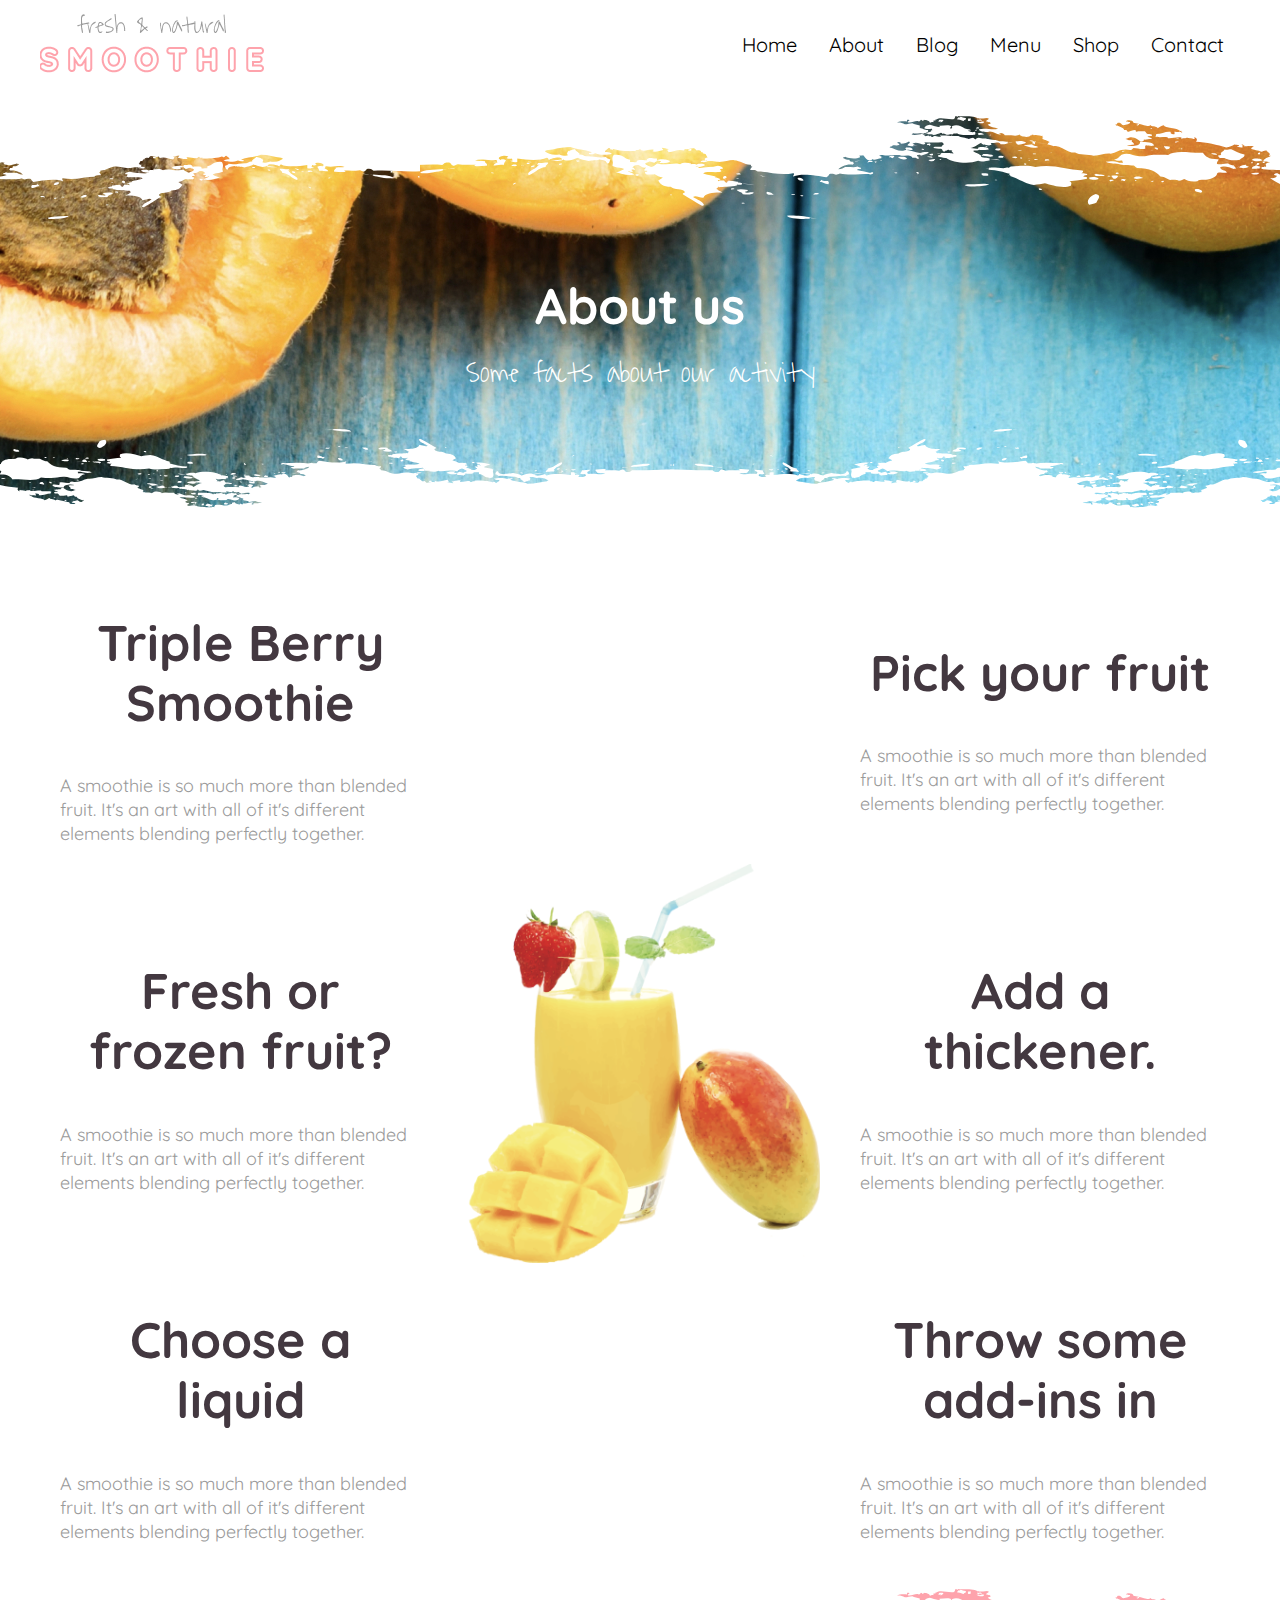
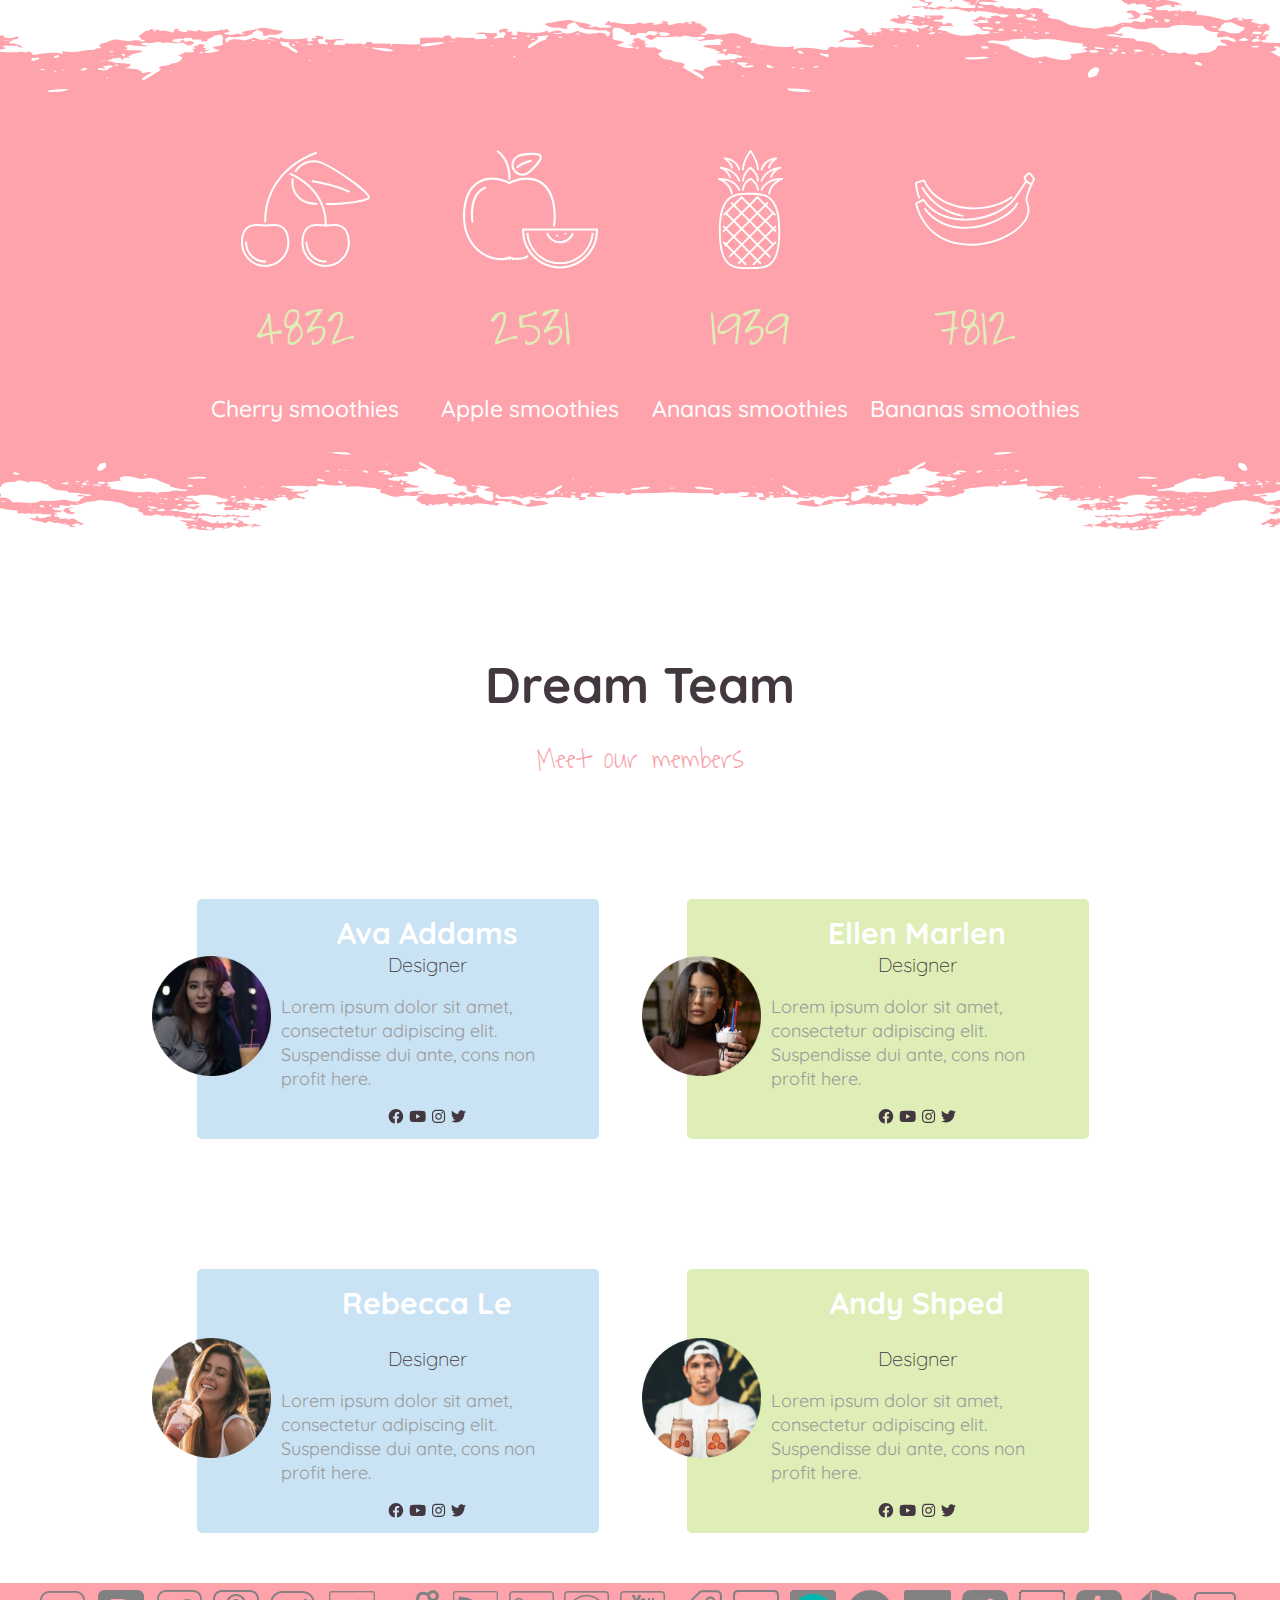
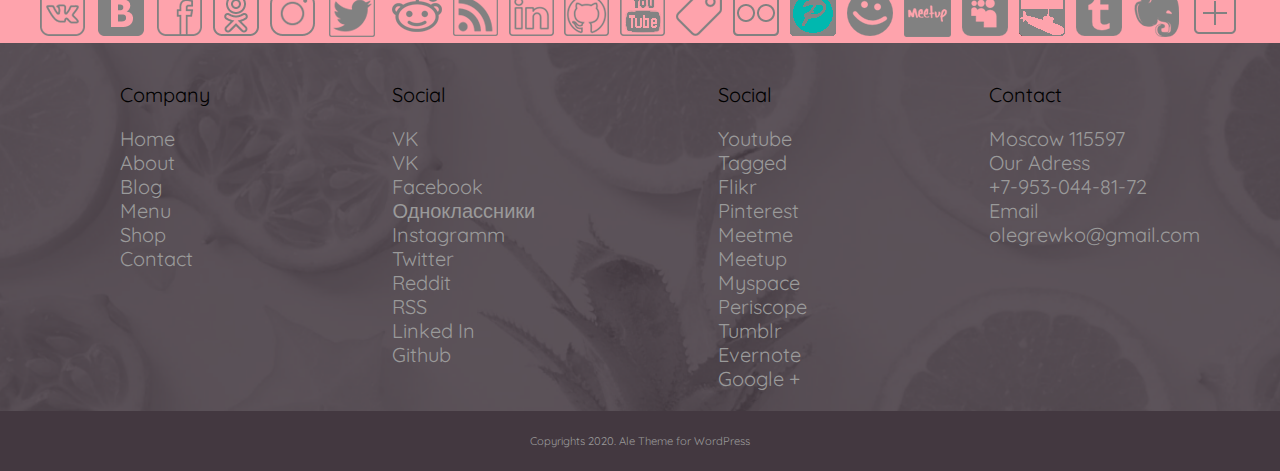
<file: docs/about.html>
<!DOCTYPE html>
<html lang="en">
<head>

<script defer src="js/script.js"></script>
<link rel="preconnect" href="https://fonts.googleapis.com">
<link rel="preconnect" href="https://fonts.gstatic.com" crossorigin>
<link href="https://fonts.googleapis.com/css2?family=Montserrat:ital,wght@0,100;0,200;0,300;0,400;1,500&family=Oswald:wght@200;300;400;500;600&family=Quicksand:wght@300;400;500;600&family=Red+Hat+Display:ital,wght@0,300;0,400;0,500;0,600;0,700;0,800;0,900;1,300&family=Waiting+for+the+Sunrise&display=swap" rel="stylesheet">
    <link rel="stylesheet" href="css/normalize.css">
    <link rel="stylesheet" href="css/settings.css">
    <link rel="stylesheet" href="css/style.css">
    <meta charset="UTF-8">
    <meta http-equiv="X-UA-Compatible" content="IE=edge">
    <meta name="viewport" content="width=device-width, initial-scale=1.0">
    <title>smoothi</title>
</head>
<body>
    <header class="container header" >
        <a href="" class="logo">
            <img src="img/logo1.png" alt="logo1" srcset="img/logo2.png 2x">

        </a>
        <div class=" header__container">
            <nav class="nav" data-nav>
                <ul class="nav__list">
                    <li><a href="./index.html" class="nav__link">Home</a></li>
                    <li><a  href="./about.html" class="nav__link">About</a></li>
                    <li><a href="./blog.html" class="nav__link">Blog</a></li>
         
               
                    <li><a href="./menu.html" class="nav__link">Menu</a></li>
                    <li><a href="./shop.html" class="nav__link">Shop</a></li>
                    <li><a href="./contact.html" class="nav__link">Contact</a></li>
                </ul>
            </nav>
            <button class="burger" data-burger aria-label="Открыть меню" aria-expanded="false">
                <span class="burger__line"></span>
            </button>

        </div>
    </header>
    <section class=" page-heading about-page svg-style">
        <h1 class="title">About us</h1>
        <span class="subtitle">Some facts about our activity</span>

    </section>
    <section class="container box-grid">
        <!-- <div class="box-data"> -->
        <article>
        <h2 class="box-title">Triple Berry Smoothie</h2>
        <p class="box-subtitle">A smoothie is so much more than blended fruit. It's an art with all of it's different elements blending perfectly together.</p>
        </article>
        <article></article>
        <article>
        <h2 class="box-title">Pick your fruit</h2>
        <p class="box-subtitle">A smoothie is so much more than blended fruit. It's an art with all of it's different elements blending perfectly together.</p>
        </article>
      
        <article>
        <h2 class="box-title">Fresh or frozen fruit?</h2>
        <p class="box-subtitle">A smoothie is so much more than blended fruit. It's an art with all of it's different elements blending perfectly together.</p>
        </article>
        <!-- </div> -->
        <article>
            <img src="img/hero.png" alt="hero">
        </article>
        <!-- <div class="box-data"> -->
            <article>
            <h2 class="box-title">Add a thickener.</h2>
            <p class="box-subtitle">A smoothie is so much more than blended fruit. It's an art with all of it's different elements blending perfectly together.</p>
            </article>
            
            <article>
            <h2 class="box-title">Choose a liquid</h2>
            <p class="box-subtitle">A smoothie is so much more than blended fruit. It's an art with all of it's different elements blending perfectly together.</p>
            </article>
            <article></article>
            <article>
            <h2 class="box-title">Throw some add-ins in</h2>
            <p class="box-subtitle">A smoothie is so much more than blended fruit. It's an art with all of it's different elements blending perfectly together.</p>
            </article>
            </div>


    </section>
    <section class=" info svg-style">
        <div class="wrapper">
            <div class="info-list-grid">
                <div class="info-item">
                    <div class="icon">
                        <img src="img/cherry 2.svg" alt="">
                    </div>
                    <span class="count">4832</span>
                    <h3>Cherry smoothies</h3>
                </div>
                <div class="info-item">
                    <div class="icon">
                        <img src="img/apple 2.svg" alt="">
                    </div>
                    <span class="count">2531</span>
                    <h3>Apple smoothies</h3>
                </div>
                <div class="info-item">
                    <div class="icon">
                        <img src="img/pineapple 2.svg" alt="">
                    </div>
                    <span class="count">1939</span>
                    <h3>Ananas smoothies</h3>
                </div>
                <div class="info-item">
                    <div class="icon">
                        <img src="img/banana (1) 2.svg" alt="">
                    </div>
                    <span class="count">7812</span>
                    <h3>Bananas smoothies</h3>
                </div>
            </div>
        </div>

    </section>
    <section class="container team">
        <h1 class="box-title">Dream Team</h1>
        <span class="subtitle02">Meet our members</span>
        <div class="wrapper">
            <div class="team-list">
                <div class="team-member">
                    <div class="image">
                        <img src="img/Group 17.png" alt="Group 17.png">
                    </div>
                    <div class="data">
                        <span class="name">Ava Addams</span>
                        <span class="post">Designer</span>
                        <p>Lorem ipsum dolor sit amet, consectetur adipiscing elit. Suspendisse dui ante, cons non profit here.</p>
                        <span class="social">
                            <img src="img/social.svg" alt="social">
                        </span>
                    </div>
                </div>
                <div class="team-member">
                    <div class="image">
                        <img src="img/Group 27.png" alt="Group 17.png">
                    </div>
                    <div class="data">
                        <span class="name">Ellen Marlen</span>
                        <span class="post">Designer</span>
                        <p>Lorem ipsum dolor sit amet, consectetur adipiscing elit. Suspendisse dui ante, cons non profit here.</p>
                        <span class="social">
                            <img src="img/social.svg" alt="social">
                        </span>
                    </div>
                </div>
            </div>
            <div class="team-list">
                <div class="team-member">
                    <div class="image">
                        <img src="img/Group 37.png" alt="Group 17.png">
                    </div>
                    <div class="data">
                        <span class="name">Rebecca Le</span><br>
                        <span class="post">Designer</span>
                        <p>Lorem ipsum dolor sit amet, consectetur adipiscing elit. Suspendisse dui ante, cons non profit here.</p>
                        <span class="social">
                            <img src="img/social.svg" alt="social">
                        </span>
                    </div>
                </div>
                <div class="team-member">
                    <div class="image">
                        <img src="img/Group 47.png" alt="Group 17.png">
                    </div>
                    <div class="data">
                        <span class="name">Andy Shped</span><br>
                        <span class="post">Designer</span>
                        <p>Lorem ipsum dolor sit amet, consectetur adipiscing elit. Suspendisse dui ante, cons non profit here.</p>
                        <span class="social">
                            <img src="img/social.svg" alt="social">
                        </span>
                    </div>
                </div>
            </div>
        </div> 

    </section>
    <section class=" footer">
     
        <div class=" pink">
            <div class="container df-social">
                <div class="" title="В контакте">
                    <div class="roll">
                        <img class="regular" src="icons/vk45gray.png"/><a
                            href="http://vk.com/share.php?url=[URL]&title=[TITLE]&description=[DESC]&image=[IMAGE]&noparse=true"><img
                            class="rollover" src="icons/vk45.png"/></a>
                    </div>
                </div>

                <div class="" title="В контакте">
                    <div class="roll">
                        <img class="regular" src="icons/vk50gray.png"/><a
                            href="http://vk.com/share.php?url=[URL]&title=[TITLE]&description=[DESC]&image=[IMAGE]&noparse=true"><img
                            class="rollover" src="icons/vk50.png"/></a>
                    </div>
                </div>


                <div class="" title="Фэйсбук">
                    <div class="roll">
                        <img class="regular" src="icons/fb45gray.png"/><a
                            href="https://www.facebook.com/sharer/sharer.php?u=[URL]"><img class="rollover"
                                                                                        src="icons/fb45.png"/></a>
                    </div>
                </div>


                <div class="" title="Одноклассники">
                    <div class="roll">
                        <img class="regular" src="icons/o46gray.png"/><a href="http://ok.ru"><img class="rollover"
                                                                                            src="icons/o46.png"/></a>
                    </div>
                </div>


                <div class="" title="Инстаграмм">
                    <div class="roll">
                        <img class="regular" src="icons/i45gray.png"/><a href="https://www.instagram.com/"><img
                            class="rollover" src="icons/i45.png"/></a>
                    </div>
                </div>


                <div class="" title="Твиттер">
                    <div class="roll">
                        <img class="regular" src="icons/twittergray.png"/><a
                            href="https://twitter.com/share?url=[URL]&text=[TITLE]"><img class="rollover"
                                                                                        src="icons/twitter.png"/></a>
                    </div>
                </div>


                <div class="" title="Реддит">
                    <div class="roll">
                        <img class="regular" src="icons/re50gray.png"/><a href="https://www.reddit.com"><img
                            class="rollover" src="icons/re50.png"/></a>
                    </div>
                </div>

                <div class="" title="РСС">
                    <div class="roll">
                        <img class="regular" src="icons/rss45gray.png"/><a
                            href="https://www.youtube.com/channel/UCU-sIbAKpKDuuheQClfKspA"><img
                            class="rollover" src="icons/rss45.png"/></a>
                    </div>
                </div>

                <div class="" title="linkedin">
                    <div class="roll">
                        <img class="regular" src="icons/in45gray.png"/><a href="https://www.linkedin.com/"><img
                            class="rollover" src="icons/in45.png"/></a>
                    </div>
                </div>
                <div class="" title="Гитхаб">
                    <div class="roll">
                        <img class="regular" src="icons/ghbl45gray.png"/><a
                            href="https://github.com/olegrewko/olegrewko.github.io"><img class="rollover"
                                                                                        src="icons/ghbl45.png"/></a>
                    </div>
                </div>

                <div class="" title="Ютуб">
                    <div class="roll">
                        <img class="regular" src="icons/youtube45gray01.png"/><a
                            href="https://www.youtube.com/channel/UCU-sIbAKpKDuuheQClfKspA"><img
                            class="rollover" src="icons/youtubemaroon.png"/></a>
                    </div>
                </div>

                <div class="" title="tagged">
                    <div class="roll">
                        <img class="regular" src="icons/taggedgray.png"/><a href="https://secure.tagged.com/"><img
                            class="rollover" src="icons/tagged.png"/></a>
                    </div>
                </div>

                <div class="" title="flikr">
                    <div class="roll">
                        <img class="regular" src="icons/flikrgray.png"/><a href="https://www.flickr.com"><img
                            class="rollover" src="icons/flikr.png"/></a>
                    </div>
                </div>

                <div class="" title="pinterest">
                    <div class="roll">
                        <img class="regular" src="icons/pinterest002green.png"/><a href="https://ru.pinterest.com/"><img
                            class="rollover" src="icons/pinterest002.png"/></a>
                    </div>
                </div>

                <div class="" title="meetme">
                    <div class="roll">
                        <img class="regular" src="icons/meetmegray.png"/><a
                            href="http://seoslim.ru/gg/socialnaya-set-meetme.html"><img class="rollover"
                                                                                        src="icons/meetme.png"/></a>
                    </div>
                </div>

                <div class="" title="meetup">
                    <div class="roll">
                        <img class="regular" src="icons/meetupgray.png"/><a
                            href="http://seoslim.ru/gg/socialnaya-set-meetup-com.html"><img class="rollover"
                                                                                            src="icons/meetup.png"/></a>
                    </div>
                </div>


                <div class="" title="myspace">
                    <div class="roll">
                        <img class="regular" src="icons/myspacegray.png"/><a href="https://www.myspace.com"><img
                            class="rollover" src="icons/myspace.png"/></a>
                    </div>
                </div>

                <div class="" title="periscope">
                    <div class="roll">
                        <img class="regular" src="icons/periscope001.png"/><a
                            href="https://www.periscope.tv/"><img class="rollover"
                                                    src="icons/periscopegreen.png"/></a>
                    </div>
                </div>


                <div class="" title="tumblr">
                    <div class="roll">
                        <img class="regular" src="icons/tumblrgray.png"/><a href="https://www.tumblr.com"><img
                            class="rollover" src="icons/tumblr.png"/></a>
                    </div>
                </div>

                <div class="" title="evernote">
                    <div class="roll">
                        <img class="regular" src="icons/evernotegray.png"/><a
                            href="https://www.plus.google.com"><img class="rollover"
                                                                    src="icons/evernote.png"/></a>
                    </div>
                </div>


                <div class="" title="Гугл плюс">
                    <div class="roll">
                    <img class="regular" src="icons/guglplus45gray.png"/><a
                            href="https://www.plus.google.com"><img class="rollover"
                        src="icons/guglplus45.png"/></a>

                    </div>                                 
                </div>
    




    
            </div>
        </div>
 
        <div class="container  df">
            <div class="">
                <ul class="list-unstyled" data-magellan>
                    <li><p class="grey">Company</p></li>
                     <li><a class="footer-widget bl"  href="#home">Home</a></li>
                     <li><a class="footer-widget bl" href="#first">About</a></li>
                      <li><a class="footer-widget bl" href="#second">Blog</a></li>
                     
                      <li><a class="footer-widget bl" href="#seven">Menu</a></li>
                      <li><a class="footer-widget bl" href="#eight">Shop</a></li>
                      
                      <li><a class="footer-widget bl" href="#ten">Contact</a></li>
                    
                    </ul>
            </div>
            <div>
                <ul class="list-unstyled">
                    <li><p class="grey">Social</p></li>
                    <li><a href="http://vk.com/share.php?url=[URL]&title=[TITLE]&description=[DESC]&image=[IMAGE]&noparse=true">VK</a></li>
                    <li><a href="http://vk.com/share.php?url=[URL]&title=[TITLE]&description=[DESC]&image=[IMAGE]&noparse=true">VK</a></li>
                    <li><a href="https://www.facebook.com/sharer/sharer.php?u=[URL]">Facebook</a></li>
                    <li><a href="http://ok.ru">Одноклассники</a></li>
                    <li><a href="https://www.instagram.com/">Instagramm</a></li>
                    <li><a href="https://twitter.com/share?url=[URL]&text=[TITLE]">Twitter</a></li>
                    <li><a href="https://www.reddit.com">Reddit</a></li>
                    <li><a href="https://www.youtube.com/channel/UCU-sIbAKpKDuuheQClfKspA">RSS</a></li>
                    <li><a href="https://www.linkedin.com/">Linked In</a></li>
                    <li><a href="https://github.com/olegrewko/olegrewko.github.io">Github</a></li>
                   
                </ul>
            </div>
            <div>
                <ul class="list-unstyled">
                    <li><p class="grey">Social</p></li>
                    <li><a href="https://www.youtube.com/channel/UCU-sIbAKpKDuuheQClfKspA">Youtube</a></li>
                    <li><a href="https://secure.tagged.com/">Tagged</a></li>
                    <li><a href="https://www.flickr.com">Flikr</a></li>
                    <li><a href="https://ru.pinterest.com/">Pinterest</a></li>
                    <li><a href="http://seoslim.ru/gg/socialnaya-set-meetme.html">Meetme</a></li>
                    <li><a href="http://seoslim.ru/gg/socialnaya-set-meetup-com.html">Meetup</a></li>
                    <li><a href="https://www.myspace.com">Myspace</a></li>
                    <li><a href="https://www.periscope.tv/">Periscope</a></li>
                    <li><a href="https://www.tumblr.com">Tumblr</a></li>
                    <li><a href="https://www.evernote.com">Evernote</a></li>
                    <li><a href="https://www.plus.google.com">Google +</a></li>   
                  
            
                
                
                

                </ul>
            </div>
            <div>
                <ul class="list-unstyled">
                    <li><p class="grey">Contact</p></li>
                    <li><span >Moscow 115597</span></li>
               
                <li>   <span >Our Adress</span></li>

                                    
                <li>            <span  >+7-953-044-81-72</span></li>
                                             
                    
                        
                  <li>        <span >Email</span></li>

                    <li>      <span >olegrewko@gmail.com</span></li>
                       
                      
                      </ul>
            </div>
        </div>
       

        <div class="footer-min" >
         <div class="center">
         <span class="center-text">Copyrights 2020. Ale Theme for WordPress</span>
        </div>
         
        </div>

    </section>
   
    
</body>
</html>
</file>
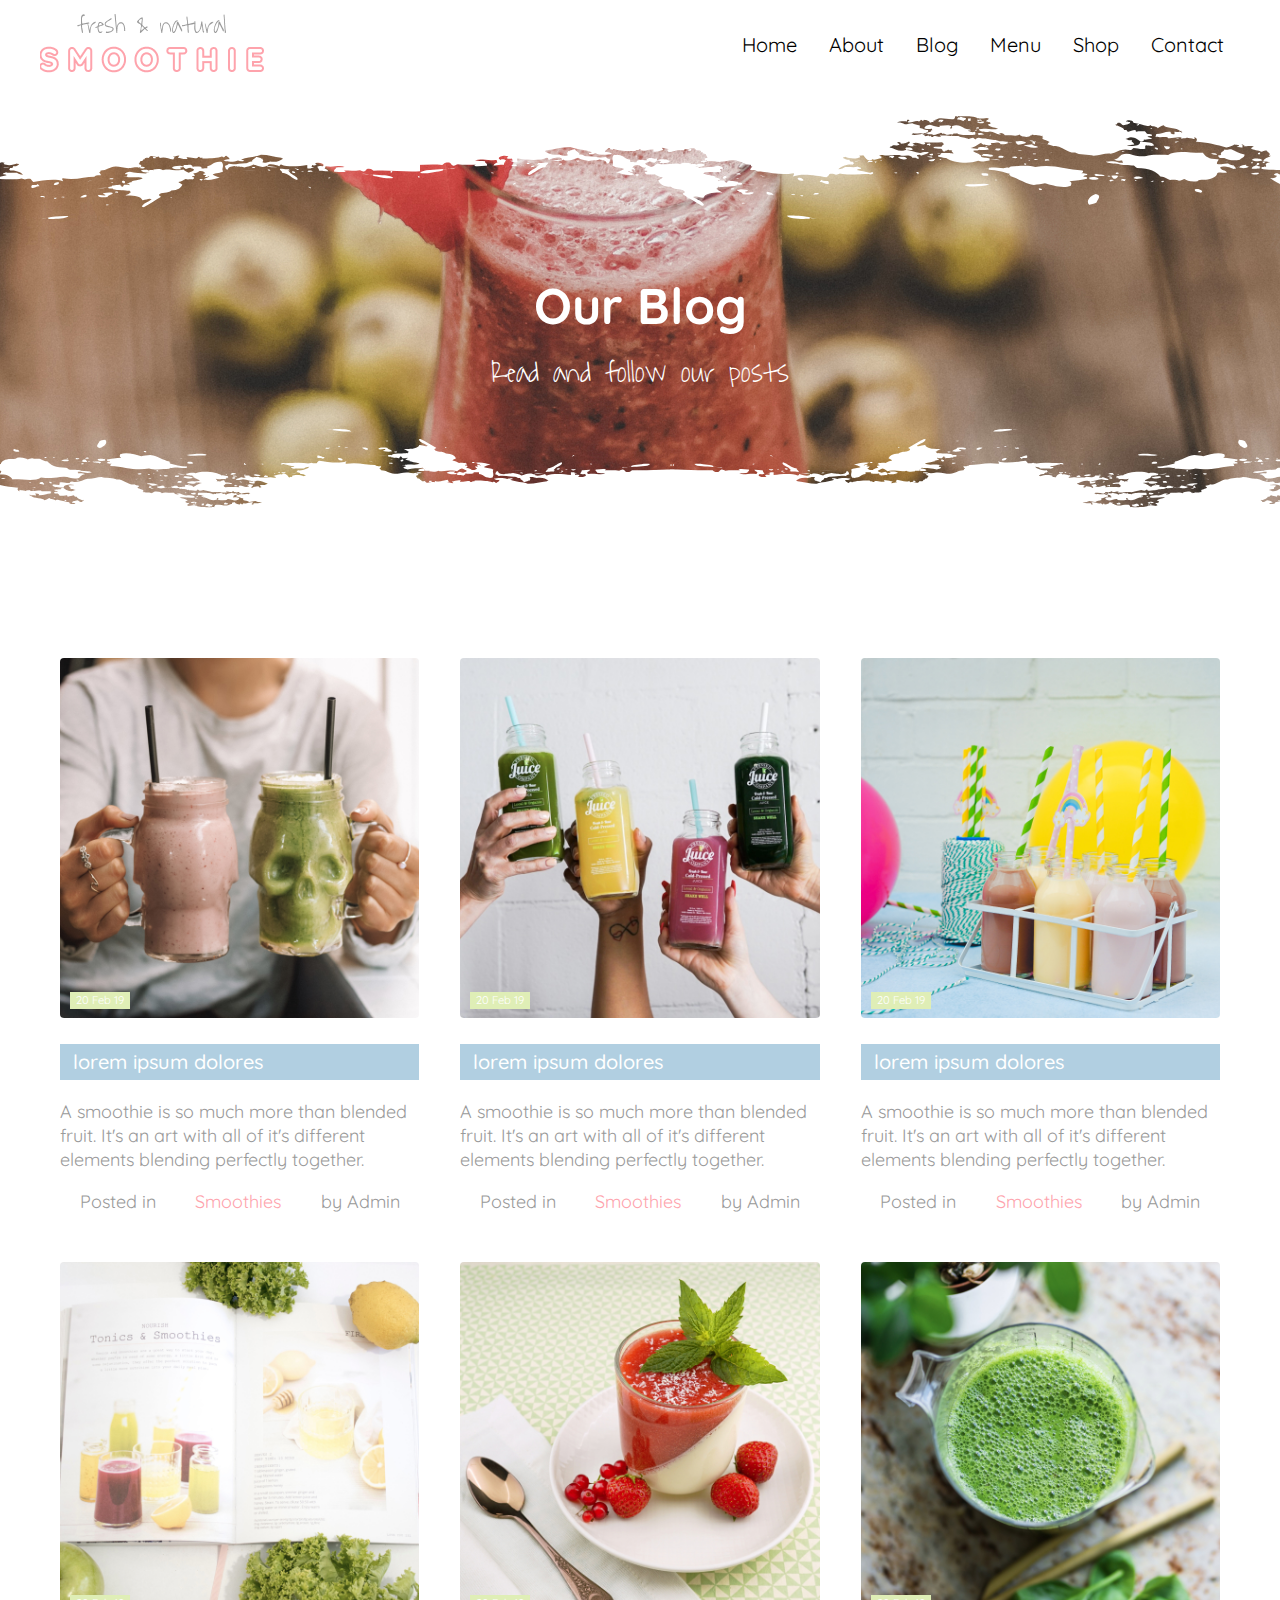
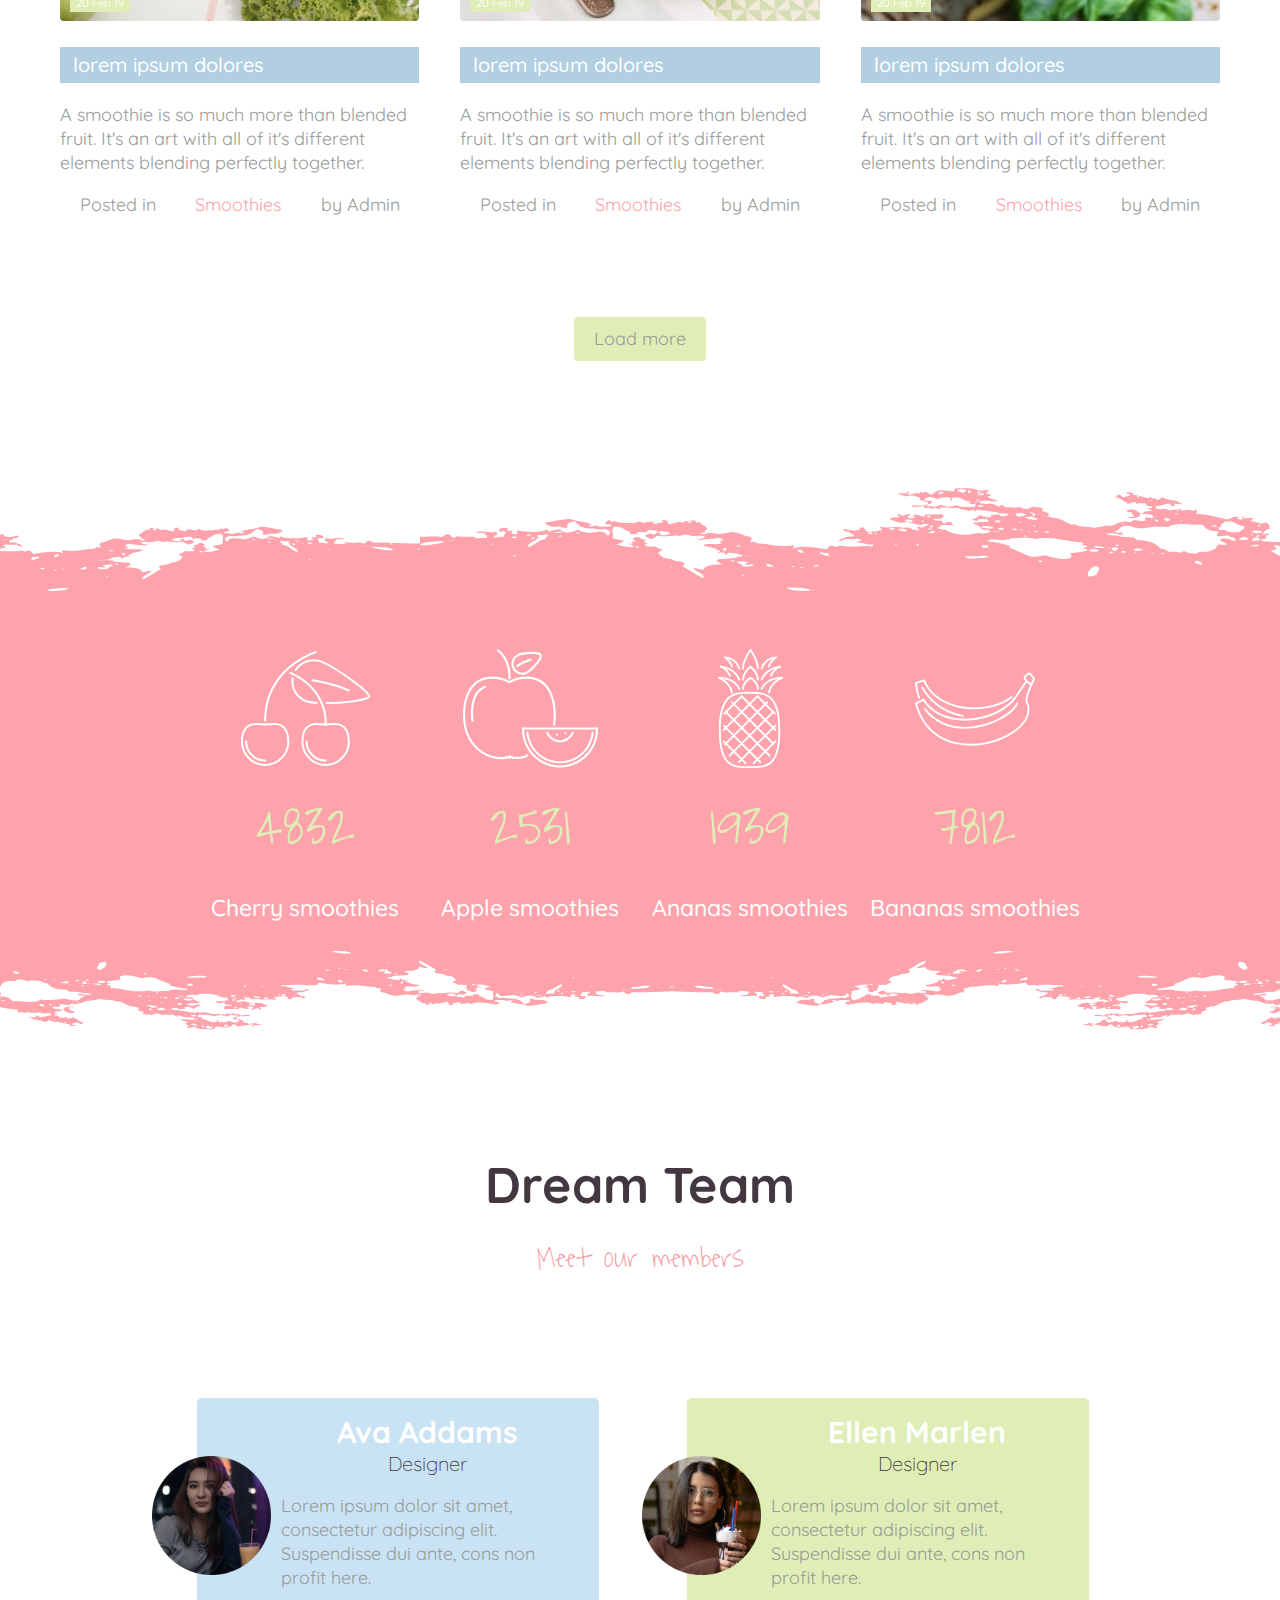
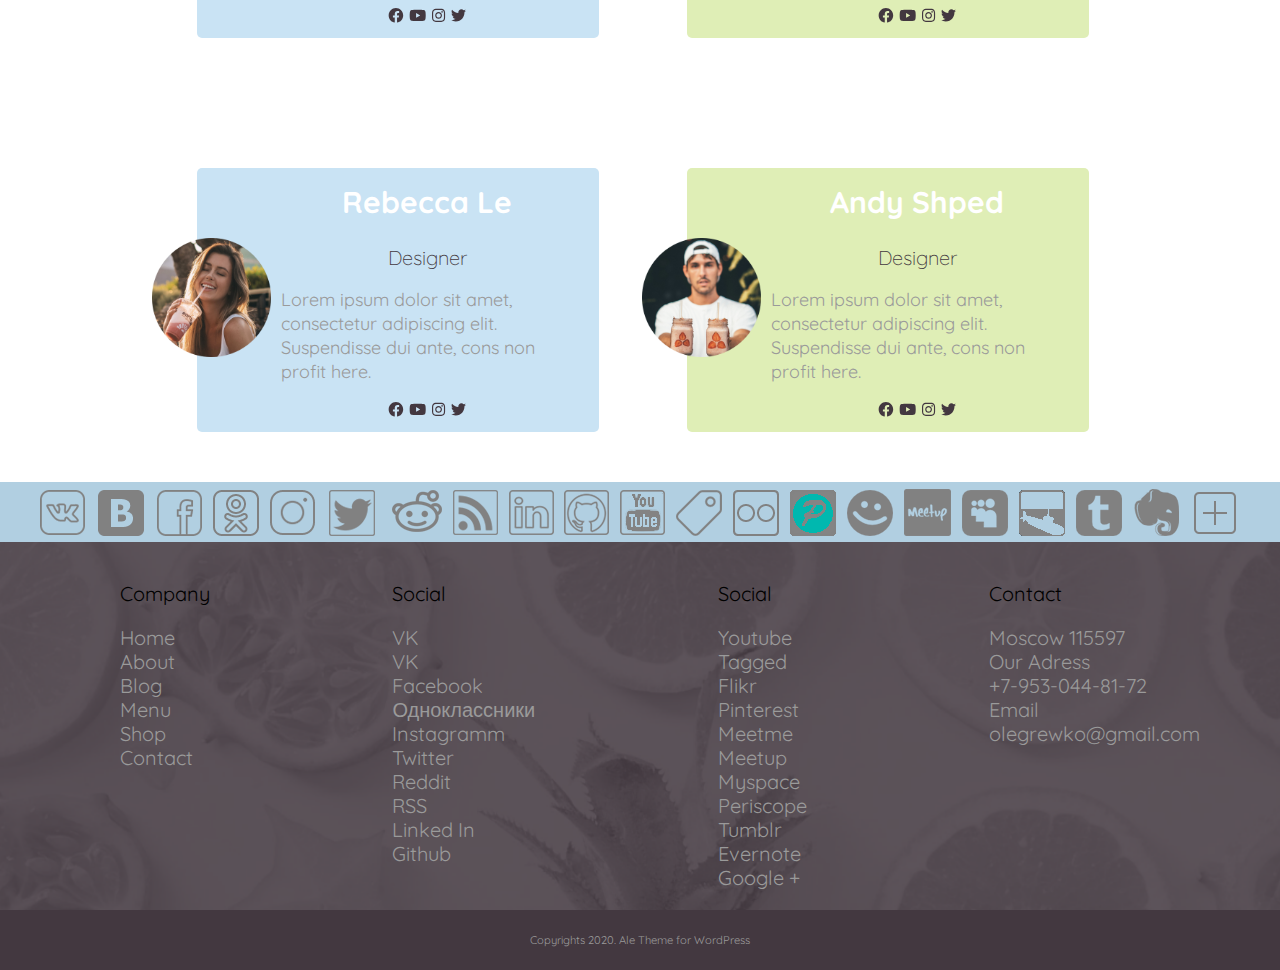
<file: docs/blog.html>
<!DOCTYPE html>
<html lang="en">
<head>

<script defer src="js/script.js"></script>
<link rel="preconnect" href="https://fonts.googleapis.com">
<link rel="preconnect" href="https://fonts.gstatic.com" crossorigin>
<link href="https://fonts.googleapis.com/css2?family=Montserrat:ital,wght@0,100;0,200;0,300;0,400;1,500&family=Oswald:wght@200;300;400;500;600&family=Quicksand:wght@300;400;500;600&family=Red+Hat+Display:ital,wght@0,300;0,400;0,500;0,600;0,700;0,800;0,900;1,300&family=Waiting+for+the+Sunrise&display=swap" rel="stylesheet">
    <link rel="stylesheet" href="css/normalize.css">
    <link rel="stylesheet" href="css/settings.css">
    <link rel="stylesheet" href="css/style.css">
    <meta charset="UTF-8">
    <meta http-equiv="X-UA-Compatible" content="IE=edge">
    <meta name="viewport" content="width=device-width, initial-scale=1.0">
    <title>blog</title>
</head>
<body>
    <header class="container header" >
        <a href="" class="logo">
            <img src="img/logo1.png" alt="logo1" srcset="img/logo2.png 2x">

        </a>
        <div class=" header__container">
            <nav class="nav" data-nav>
                <ul class="nav__list">
                    <li><a href="./index.html" class="nav__link">Home</a></li>
                    <li><a  href="./about.html" class="nav__link">About</a></li>
                    <li><a href="./blog.html" class="nav__link">Blog</a></li>
         
               
                    <li><a href="./menu.html" class="nav__link">Menu</a></li>
                    <li><a href="./shop.html" class="nav__link">Shop</a></li>
                    <li><a href="./contact.html" class="nav__link">Contact</a></li>
                </ul>
            </nav>
            <button class="burger" data-burger aria-label="Открыть меню" aria-expanded="false">
                <span class="burger__line"></span>
            </button>

        </div>
    </header>
    <section class=" page-heading blog-page svg-style">
        <h1 class="title">Our Blog</h1>
        <span class="subtitle">Read and follow our posts</span>

    </section>
    <div class="dummy"></div>
    <section class="container blog-grid">
      
        <article class="blog-post">
        <div class="blog-unsplash">
            <img src="img/unsplash01.jpg" alt="">
        <span class="b-post">20 Feb 19</span>
        </div>
        <h3 class="blog-title"><a class="" href="">lorem ipsum dolores</a></h3>
        <p class="blog-subtitle">A smoothie is so much more than blended fruit. It's an art with all of it's different elements blending perfectly together.</p>
        <div class="info-line">
            Posted in <a href=""> Smoothies </a> by Admin
        </div>
        </article>
        <article class="blog-post">
        <div class="blog-unsplash">
            <img src="img/unsplash02.jpg" alt="">
        <span class="b-post">20 Feb 19</span>
        </div>
        <h3 class="blog-title"><a a class="" href="">lorem ipsum dolores</a></h3>
        <p class="blog-subtitle">A smoothie is so much more than blended fruit. It's an art with all of it's different elements blending perfectly together.</p>
        <div class="info-line">
            Posted in <a href=""> Smoothies </a> by Admin
        </div>
        </article>
        <article class="blog-post">
        <div class="blog-unsplash">
            <img src="img/unsplash03.jpg" alt="">
        <span class="b-post">20 Feb 19</span>
        </div>
        <h3 class="blog-title"><a a class="" href="">lorem ipsum dolores</a></h3>
        <p class="blog-subtitle">A smoothie is so much more than blended fruit. It's an art with all of it's different elements blending perfectly together.</p>
        <div class="info-line">
            Posted in <a href=""> Smoothies </a> by Admin
        </div>
        </article>
        <article class="blog-post">
        <div class="blog-unsplash">
            <img src="img/unsplash04.jpg" alt="">
        <span class="b-post">20 Feb 19</span>
        </div>
        <h3 class="blog-title"><a a class="" href="">lorem ipsum dolores</a></h3>
        <p class="blog-subtitle">A smoothie is so much more than blended fruit. It's an art with all of it's different elements blending perfectly together.</p>
        <div class="info-line">
            Posted in <a href=""> Smoothies </a> by Admin
        </div>
        </article>
        <article class="blog-post">
        <div class="blog-unsplash">
            <img src="img/unsplash05.jpg" alt="">
        <span class="b-post">20 Feb 19</span>
        </div>
        <h3 class="blog-title"><a a class="" href="">lorem ipsum dolores</a></h3>
        <p class="blog-subtitle">A smoothie is so much more than blended fruit. It's an art with all of it's different elements blending perfectly together.</p>
        <div class="info-line">
            Posted in <a href=""> Smoothies </a> by Admin
        </div>
        </article>
        <article class="blog-post">
        <div class="blog-unsplash">
            <img src="img/unsplash06.jpg" alt="">
        <span class="b-post">20 Feb 19</span>
        </div>
        <h3 class="blog-title"><a a class="" href="">lorem ipsum dolores</a></h3>
        <p class="blog-subtitle">A smoothie is so much more than blended fruit. It's an art with all of it's different elements blending perfectly together.</p>
        <div class="info-line">
            Posted in <a href=""> Smoothies </a> by Admin
        </div>
        </article>
      
       
       


    </section>
    <div class=" load">
        <a  class="button" href="">Load more</a>

    </div>
    <section class=" info svg-style">
        <div class="wrapper">
            <div class="info-list-grid">
                <div class="info-item">
                    <div class="icon">
                        <img src="img/cherry 2.svg" alt="">
                    </div>
                    <span class="count">4832</span>
                    <h3>Cherry smoothies</h3>
                </div>
                <div class="info-item">
                    <div class="icon">
                        <img src="img/apple 2.svg" alt="">
                    </div>
                    <span class="count">2531</span>
                    <h3>Apple smoothies</h3>
                </div>
                <div class="info-item">
                    <div class="icon">
                        <img src="img/pineapple 2.svg" alt="">
                    </div>
                    <span class="count">1939</span>
                    <h3>Ananas smoothies</h3>
                </div>
                <div class="info-item">
                    <div class="icon">
                        <img src="img/banana (1) 2.svg" alt="">
                    </div>
                    <span class="count">7812</span>
                    <h3>Bananas smoothies</h3>
                </div>
            </div>
        </div>

    </section>

    <section class="container team">
        <h1 class="box-title">Dream Team</h1>
        <span class="subtitle02">Meet our members</span>
        <div class="wrapper">
            <div class="team-list">
                <div class="team-member">
                    <div class="image">
                        <img src="img/Group 17.png" alt="Group 17.png">
                    </div>
                    <div class="data">
                        <span class="name">Ava Addams</span>
                        <span class="post">Designer</span>
                        <p>Lorem ipsum dolor sit amet, consectetur adipiscing elit. Suspendisse dui ante, cons non profit here.</p>
                        <span class="social">
                            <img src="img/social.svg" alt="social">
                        </span>
                    </div>
                </div>
                <div class="team-member">
                    <div class="image">
                        <img src="img/Group 27.png" alt="Group 17.png">
                    </div>
                    <div class="data">
                        <span class="name">Ellen Marlen</span>
                        <span class="post">Designer</span>
                        <p>Lorem ipsum dolor sit amet, consectetur adipiscing elit. Suspendisse dui ante, cons non profit here.</p>
                        <span class="social">
                            <img src="img/social.svg" alt="social">
                        </span>
                    </div>
                </div>
            </div>
            <div class="team-list">
                <div class="team-member">
                    <div class="image">
                        <img src="img/Group 37.png" alt="Group 17.png">
                    </div>
                    <div class="data">
                        <span class="name">Rebecca Le</span><br>
                        <span class="post">Designer</span>
                        <p>Lorem ipsum dolor sit amet, consectetur adipiscing elit. Suspendisse dui ante, cons non profit here.</p>
                        <span class="social">
                            <img src="img/social.svg" alt="social">
                        </span>
                    </div>
                </div>
                <div class="team-member">
                    <div class="image">
                        <img src="img/Group 47.png" alt="Group 17.png">
                    </div>
                    <div class="data">
                        <span class="name">Andy Shped</span><br>
                        <span class="post">Designer</span>
                        <p>Lorem ipsum dolor sit amet, consectetur adipiscing elit. Suspendisse dui ante, cons non profit here.</p>
                        <span class="social">
                            <img src="img/social.svg" alt="social">
                        </span>
                    </div>
                </div>
            </div>
        </div> 

    </section>
    <section class=" footer">
        <!-- <div class="footer-img" > -->
        <div class="pink-blue ">
            <div class="container df-social">
                <div class="" title="В контакте">
                    <div class="roll">
                        <img class="regular" src="icons/vk45gray.png"/><a
                            href="http://vk.com/share.php?url=[URL]&title=[TITLE]&description=[DESC]&image=[IMAGE]&noparse=true"><img
                            class="rollover" src="icons/vk45.png"/></a>
                    </div>
                </div>

                <div class="" title="В контакте">
                    <div class="roll">
                        <img class="regular" src="icons/vk50gray.png"/><a
                            href="http://vk.com/share.php?url=[URL]&title=[TITLE]&description=[DESC]&image=[IMAGE]&noparse=true"><img
                            class="rollover" src="icons/vk50.png"/></a>
                    </div>
                </div>


                <div class="" title="Фэйсбук">
                    <div class="roll">
                        <img class="regular" src="icons/fb45gray.png"/><a
                            href="https://www.facebook.com/sharer/sharer.php?u=[URL]"><img class="rollover"
                                                                                        src="icons/fb45.png"/></a>
                    </div>
                </div>


                <div class="" title="Одноклассники">
                    <div class="roll">
                        <img class="regular" src="icons/o46gray.png"/><a href="http://ok.ru"><img class="rollover"
                                                                                            src="icons/o46.png"/></a>
                    </div>
                </div>


                <div class="" title="Инстаграмм">
                    <div class="roll">
                        <img class="regular" src="icons/i45gray.png"/><a href="https://www.instagram.com/"><img
                            class="rollover" src="icons/i45.png"/></a>
                    </div>
                </div>


                <div class="" title="Твиттер">
                    <div class="roll">
                        <img class="regular" src="icons/twittergray.png"/><a
                            href="https://twitter.com/share?url=[URL]&text=[TITLE]"><img class="rollover"
                                                                                        src="icons/twitter.png"/></a>
                    </div>
                </div>


                <div class="" title="Реддит">
                    <div class="roll">
                        <img class="regular" src="icons/re50gray.png"/><a href="https://www.reddit.com"><img
                            class="rollover" src="icons/re50.png"/></a>
                    </div>
                </div>

                <div class="" title="РСС">
                    <div class="roll">
                        <img class="regular" src="icons/rss45gray.png"/><a
                            href="https://www.youtube.com/channel/UCU-sIbAKpKDuuheQClfKspA"><img
                            class="rollover" src="icons/rss45.png"/></a>
                    </div>
                </div>

                <div class="" title="linkedin">
                    <div class="roll">
                        <img class="regular" src="icons/in45gray.png"/><a href="https://www.linkedin.com/"><img
                            class="rollover" src="icons/in45.png"/></a>
                    </div>
                </div>
                <div class="" title="Гитхаб">
                    <div class="roll">
                        <img class="regular" src="icons/ghbl45gray.png"/><a
                            href="https://github.com/olegrewko/olegrewko.github.io"><img class="rollover"
                                                                                        src="icons/ghbl45.png"/></a>
                    </div>
                </div>

                <div class="" title="Ютуб">
                    <div class="roll">
                        <img class="regular" src="icons/youtube45gray01.png"/><a
                            href="https://www.youtube.com/channel/UCU-sIbAKpKDuuheQClfKspA"><img
                            class="rollover" src="icons/youtubemaroon.png"/></a>
                    </div>
                </div>

                <div class="" title="tagged">
                    <div class="roll">
                        <img class="regular" src="icons/taggedgray.png"/><a href="https://secure.tagged.com/"><img
                            class="rollover" src="icons/tagged.png"/></a>
                    </div>
                </div>

                <div class="" title="flikr">
                    <div class="roll">
                        <img class="regular" src="icons/flikrgray.png"/><a href="https://www.flickr.com"><img
                            class="rollover" src="icons/flikr.png"/></a>
                    </div>
                </div>

                <div class="" title="pinterest">
                    <div class="roll">
                        <img class="regular" src="icons/pinterest002green.png"/><a href="https://ru.pinterest.com/"><img
                            class="rollover" src="icons/pinterest002.png"/></a>
                    </div>
                </div>

                <div class="" title="meetme">
                    <div class="roll">
                        <img class="regular" src="icons/meetmegray.png"/><a
                            href="http://seoslim.ru/gg/socialnaya-set-meetme.html"><img class="rollover"
                                                                                        src="icons/meetme.png"/></a>
                    </div>
                </div>

                <div class="" title="meetup">
                    <div class="roll">
                        <img class="regular" src="icons/meetupgray.png"/><a
                            href="http://seoslim.ru/gg/socialnaya-set-meetup-com.html"><img class="rollover"
                                                                                            src="icons/meetup.png"/></a>
                    </div>
                </div>


                <div class="" title="myspace">
                    <div class="roll">
                        <img class="regular" src="icons/myspacegray.png"/><a href="https://www.myspace.com"><img
                            class="rollover" src="icons/myspace.png"/></a>
                    </div>
                </div>

                <div class="" title="periscope">
                    <div class="roll">
                        <img class="regular" src="icons/periscope001.png"/><a
                            href="https://www.periscope.tv/"><img class="rollover"
                                                    src="icons/periscopegreen.png"/></a>
                    </div>
                </div>


                <div class="" title="tumblr">
                    <div class="roll">
                        <img class="regular" src="icons/tumblrgray.png"/><a href="https://www.tumblr.com"><img
                            class="rollover" src="icons/tumblr.png"/></a>
                    </div>
                </div>

                <div class="" title="evernote">
                    <div class="roll">
                        <img class="regular" src="icons/evernotegray.png"/><a
                            href="https://www.plus.google.com"><img class="rollover"
                                                                    src="icons/evernote.png"/></a>
                    </div>
                </div>


                <div class="" title="Гугл плюс">
                    <div class="roll">
                    <img class="regular" src="icons/guglplus45gray.png"/><a
                            href="https://www.plus.google.com"><img class="rollover"
                        src="icons/guglplus45.png"/></a>

                    </div>                                 
                </div>
    




    
            </div>
        </div>
     <!-- <div class="footer"> -->
     
        <div class="container df">
            <div class="">
                <ul class="list-unstyled" data-magellan>
                    <li><p class="grey">Company</p></li>
                     <li><a class="footer-widget bl"  href="#home">Home</a></li>
                     <li><a class="footer-widget bl" href="#first">About</a></li>
                      <li><a class="footer-widget bl" href="#second">Blog</a></li>
                     
                      <li><a class="footer-widget bl" href="#seven">Menu</a></li>
                      <li><a class="footer-widget bl" href="#eight">Shop</a></li>
                      
                      <li><a class="footer-widget bl" href="#ten">Contact</a></li>
                    
                    </ul>
            </div>
            <div>
                <ul class="list-unstyled">
                    <li><p class="grey">Social</p></li>
                    <li><a href="http://vk.com/share.php?url=[URL]&title=[TITLE]&description=[DESC]&image=[IMAGE]&noparse=true">VK</a></li>
                    <li><a href="http://vk.com/share.php?url=[URL]&title=[TITLE]&description=[DESC]&image=[IMAGE]&noparse=true">VK</a></li>
                    <li><a href="https://www.facebook.com/sharer/sharer.php?u=[URL]">Facebook</a></li>
                    <li><a href="http://ok.ru">Одноклассники</a></li>
                    <li><a href="https://www.instagram.com/">Instagramm</a></li>
                    <li><a href="https://twitter.com/share?url=[URL]&text=[TITLE]">Twitter</a></li>
                    <li><a href="https://www.reddit.com">Reddit</a></li>
                    <li><a href="https://www.youtube.com/channel/UCU-sIbAKpKDuuheQClfKspA">RSS</a></li>
                    <li><a href="https://www.linkedin.com/">Linked In</a></li>
                    <li><a href="https://github.com/olegrewko/olegrewko.github.io">Github</a></li>
                   
                </ul>
            </div>
            <div>
                <ul class="list-unstyled">
                    <li><p class="grey">Social</p></li>
                    <li><a href="https://www.youtube.com/channel/UCU-sIbAKpKDuuheQClfKspA">Youtube</a></li>
                    <li><a href="https://secure.tagged.com/">Tagged</a></li>
                    <li><a href="https://www.flickr.com">Flikr</a></li>
                    <li><a href="https://ru.pinterest.com/">Pinterest</a></li>
                    <li><a href="http://seoslim.ru/gg/socialnaya-set-meetme.html">Meetme</a></li>
                    <li><a href="http://seoslim.ru/gg/socialnaya-set-meetup-com.html">Meetup</a></li>
                    <li><a href="https://www.myspace.com">Myspace</a></li>
                    <li><a href="https://www.periscope.tv/">Periscope</a></li>
                    <li><a href="https://www.tumblr.com">Tumblr</a></li>
                    <li><a href="https://www.evernote.com">Evernote</a></li>
                    <li><a href="https://www.plus.google.com">Google +</a></li>   
                  
            
                
                
                

                </ul>
            </div>
            <div>
                <ul class="list-unstyled">
                    <li><p class="grey">Contact</p></li>
                    <li><span >Moscow 115597</span></li>
               
                <li>   <span >Our Adress</span></li>
                                    
                <li>            <span  >+7-953-044-81-72</span></li>
                                          
                                 <li>        <span >Email</span></li>

                    <li>      <span >olegrewko@gmail.com</span></li>
                                             
                      </ul>
            </div>
        </div>

     </div>
    </div>  

        <div class="footer-min" >
         <div class="center">
         <span class="center-text">Copyrights 2020. Ale Theme for WordPress</span>
        </div>
         
        </div>

    </section>
   
    
</body>
</html>
</file>
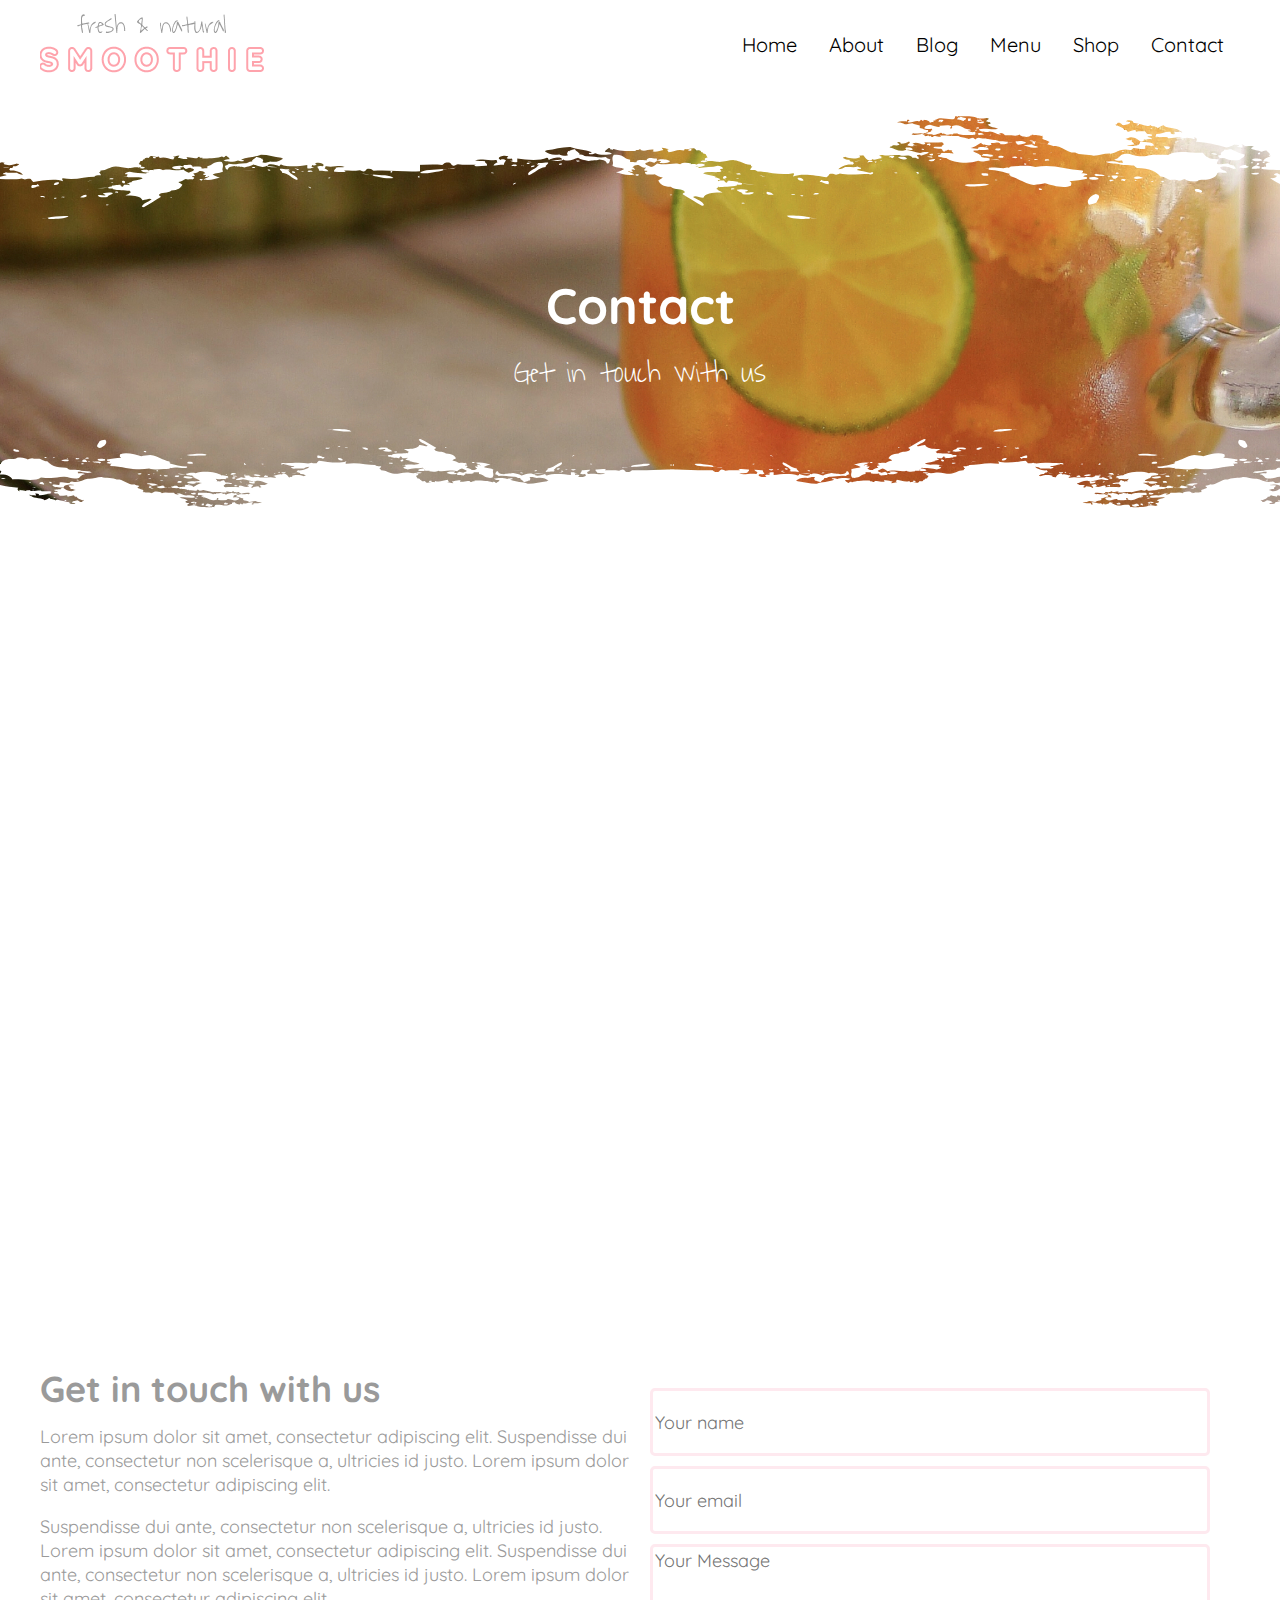
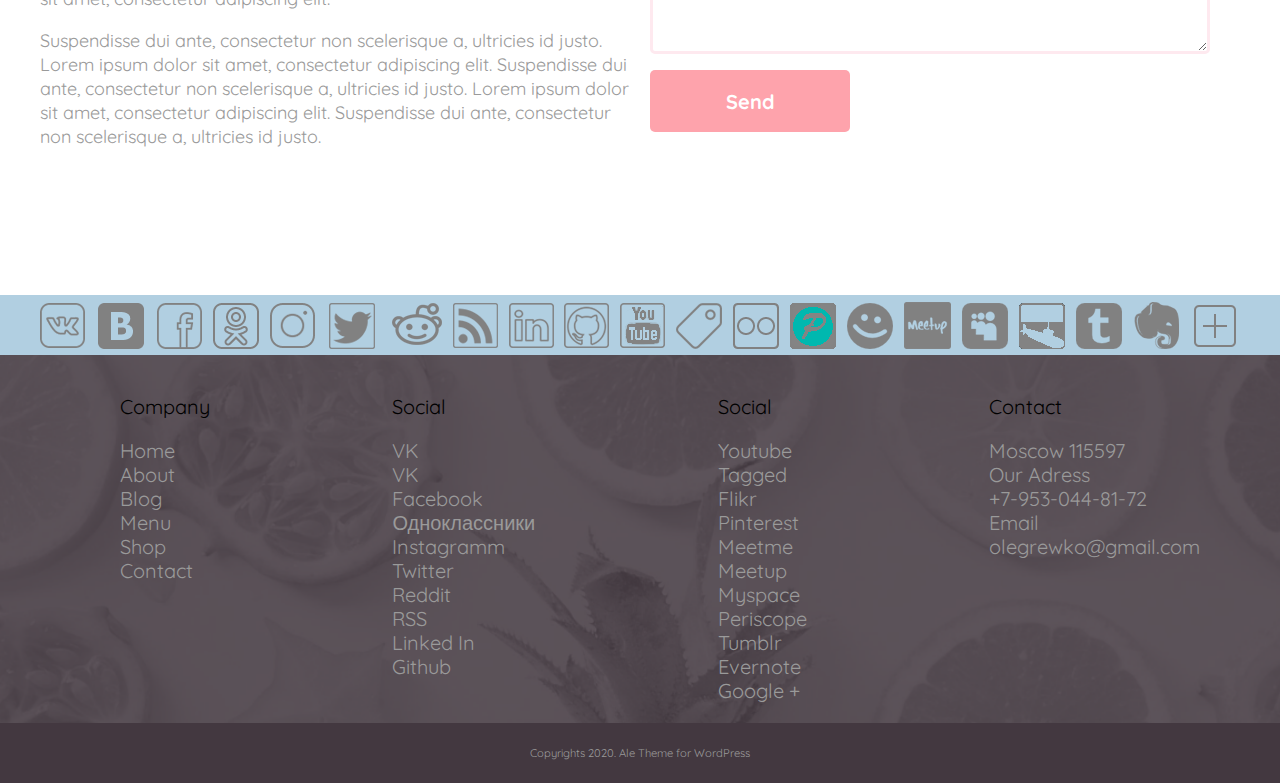
<file: docs/contact.html>
<!DOCTYPE html>
<html lang="en">
  <head>
    <script defer src="js/script.js"></script>
    <link rel="preconnect" href="https://fonts.googleapis.com" />
    <link rel="preconnect" href="https://fonts.gstatic.com" crossorigin />
    <link
      href="https://fonts.googleapis.com/css2?family=Montserrat:ital,wght@0,100;0,200;0,300;0,400;1,500&family=Oswald:wght@200;300;400;500;600&family=Quicksand:wght@300;400;500;600&family=Red+Hat+Display:ital,wght@0,300;0,400;0,500;0,600;0,700;0,800;0,900;1,300&family=Waiting+for+the+Sunrise&display=swap"
      rel="stylesheet" />
    <link rel="stylesheet" href="css/normalize.css" />
    <link rel="stylesheet" href="css/settings.css" />
    <link rel="stylesheet" href="css/style.css" />
    <meta charset="UTF-8" />
    <meta http-equiv="X-UA-Compatible" content="IE=edge" />
    <meta name="viewport" content="width=device-width, initial-scale=1.0" />
    <title>contact</title>
  </head>
  <body>
    <header class="container header">
      <a href="" class="logo">
        <img src="img/logo1.png" alt="logo1" srcset="img/logo2.png 2x" />
      </a>
      <div class="header__container">
        <nav class="nav" data-nav>
          <ul class="nav__list">
            <li><a href="./index.html" class="nav__link">Home</a></li>
            <li><a href="./about.html" class="nav__link">About</a></li>
            <li><a href="./blog.html" class="nav__link">Blog</a></li>

            <li><a href="./menu.html" class="nav__link">Menu</a></li>
            <li><a href="./shop.html" class="nav__link">Shop</a></li>
            <li><a href="./contact.html" class="nav__link">Contact</a></li>
          </ul>
        </nav>
        <button
          class="burger"
          data-burger
          aria-label="Открыть меню"
          aria-expanded="false">
          <span class="burger__line"></span>
        </button>
      </div>
    </header>
    <section class="page-heading contact-page svg-style">
      <h1 class="title">Contact</h1>
      <span class="subtitle">Get in touch with us</span>
    </section>
    
    <!--Googlemap color---------------------------------------------------------------------------->
    <section class="footer__map">
            <iframe height="300" src="https://www.google.com/maps/embed?pb=!1m18!1m12!1m3!1d2540.124391996489!2d30.364922015731644!3d50.457408279476354!2m3!1f0!2f0!3f0!3m2!1i1024!2i768!4f13.1!3m3!1m2!1s0x40d4cc919501b4ef%3A0x71a476f68f4c8246!2z0YPQuy4g0KTQtdC-0LTQvtGA0Ysg0J_Rg9GI0LjQvdC-0LksIDEzLCDQmtC40LXQsiwgMDIwMDA!5e0!3m2!1sru!2sua!4v1555013165886!5m2!1sru!2sua" frameborder="0" style="border:0" allowfullscreen></iframe>
    </section>
    <!--Googlemap---------------------------------------------------------------------------------------------->
    <section class="socialmap">
      <div id="map" class="text-center">
        <!-- <iframe src="https://www.google.com/maps/embed?pb=!1m16!1m12!1m3!1d19540.28510574726!2d37.398505162096086!3d54.736993598820064!2m3!1f0!2f0!3f0!3m2!1i1024!2i768!4f13.1!2m1!1z0J_Qk9CiINCX0LDQvtC60YHQutC40Lk!5e1!3m2!1sru!2sru!4v1544893715342" width="100%" height="400" frameborder="0"></iframe> -->

        <iframe
          src="https://www.google.com/maps/embed?pb=!1m18!1m12!1m3!1d2669.822174089799!2d37.61030017050038!3d55.757739672412825!2m3!1f0!2f0!3f0!3m2!1i1024!2i768!4f13.1!3m3!1m2!1s0x46b54a454f72f4ff%3A0x923352d5be7df67b!2z0KLQstC10YDRgdC60LDRjyDRg9C7LiwgNSwg0JzQvtGB0LrQstCwLCDQoNC-0YHRgdC40Y8sIDEyNTAwOQ!5e0!3m2!1sru!2sua!4v1596189839076!5m2!1sru!2sua"
          width="100%"
          height="300"
          frameborder="0"
          style="border: 0"
          allowfullscreen=""
          aria-hidden="false"
          tabindex="0">
        </iframe>
      </div>
    </section>
    <section class="container contact-grid">
      <div class="contact__content">
        <h1 class="contact__title">Get in touch with us</h1>
        <p class="contact__text">
          Lorem ipsum dolor sit amet, consectetur adipiscing elit. Suspendisse
          dui ante, consectetur non scelerisque a, ultricies id justo. Lorem
          ipsum dolor sit amet, consectetur adipiscing elit.
          <p class="contact__text">
          Suspendisse dui
          ante, consectetur non scelerisque a, ultricies id justo. Lorem ipsum
          dolor sit amet, consectetur adipiscing elit. Suspendisse dui ante,
          consectetur non scelerisque a, ultricies id justo. Lorem ipsum dolor
          sit amet, consectetur adipiscing elit.
          </p>
           Suspendisse dui ante,
          consectetur non scelerisque a, ultricies id justo. Lorem ipsum dolor
          sit amet, consectetur adipiscing elit. Suspendisse dui ante,
          consectetur non scelerisque a, ultricies id justo. Lorem ipsum dolor
          sit amet, consectetur adipiscing elit. Suspendisse dui ante,
          consectetur non scelerisque a, ultricies id justo.
        </p>
      </div>
      <div class="contact__form">
        <form action="#">
                <input class="contact__input" type="text" id="fname" name="firstname" placeholder="Your name">
                <input class="contact__input" type="text" id="femail" name="firstemail" placeholder="Your email">
                <textarea class="contact__input" id="subject" name="subject" placeholder="Your Message" style="height:100px; width: 550px;"></textarea>

    <input class="contact__submit" type="submit" value="Send">
        </form>
      </div>
    </section>
    <section class="footer">
      <div class="pink-blue">
        <div class="container df-social">
          <div class="" title="В контакте">
            <div class="roll">
              <img class="regular" src="icons/vk45gray.png" /><a
                href="http://vk.com/share.php?url=[URL]&title=[TITLE]&description=[DESC]&image=[IMAGE]&noparse=true"
                ><img class="rollover" src="icons/vk45.png"
              /></a>
            </div>
          </div>

          <div class="" title="В контакте">
            <div class="roll">
              <img class="regular" src="icons/vk50gray.png" /><a
                href="http://vk.com/share.php?url=[URL]&title=[TITLE]&description=[DESC]&image=[IMAGE]&noparse=true"
                ><img class="rollover" src="icons/vk50.png"
              /></a>
            </div>
          </div>

          <div class="" title="Фэйсбук">
            <div class="roll">
              <img class="regular" src="icons/fb45gray.png" /><a
                href="https://www.facebook.com/sharer/sharer.php?u=[URL]"
                ><img class="rollover" src="icons/fb45.png"
              /></a>
            </div>
          </div>

          <div class="" title="Одноклассники">
            <div class="roll">
              <img class="regular" src="icons/o46gray.png" /><a
                href="http://ok.ru"
                ><img class="rollover" src="icons/o46.png"
              /></a>
            </div>
          </div>

          <div class="" title="Инстаграмм">
            <div class="roll">
              <img class="regular" src="icons/i45gray.png" /><a
                href="https://www.instagram.com/"
                ><img class="rollover" src="icons/i45.png"
              /></a>
            </div>
          </div>

          <div class="" title="Твиттер">
            <div class="roll">
              <img class="regular" src="icons/twittergray.png" /><a
                href="https://twitter.com/share?url=[URL]&text=[TITLE]"
                ><img class="rollover" src="icons/twitter.png"
              /></a>
            </div>
          </div>

          <div class="" title="Реддит">
            <div class="roll">
              <img class="regular" src="icons/re50gray.png" /><a
                href="https://www.reddit.com"
                ><img class="rollover" src="icons/re50.png"
              /></a>
            </div>
          </div>

          <div class="" title="РСС">
            <div class="roll">
              <img class="regular" src="icons/rss45gray.png" /><a
                href="https://www.youtube.com/channel/UCU-sIbAKpKDuuheQClfKspA"
                ><img class="rollover" src="icons/rss45.png"
              /></a>
            </div>
          </div>

          <div class="" title="linkedin">
            <div class="roll">
              <img class="regular" src="icons/in45gray.png" /><a
                href="https://www.linkedin.com/"
                ><img class="rollover" src="icons/in45.png"
              /></a>
            </div>
          </div>
          <div class="" title="Гитхаб">
            <div class="roll">
              <img class="regular" src="icons/ghbl45gray.png" /><a
                href="https://github.com/olegrewko/olegrewko.github.io"
                ><img class="rollover" src="icons/ghbl45.png"
              /></a>
            </div>
          </div>

          <div class="" title="Ютуб">
            <div class="roll">
              <img class="regular" src="icons/youtube45gray01.png" /><a
                href="https://www.youtube.com/channel/UCU-sIbAKpKDuuheQClfKspA"
                ><img class="rollover" src="icons/youtubemaroon.png"
              /></a>
            </div>
          </div>

          <div class="" title="tagged">
            <div class="roll">
              <img class="regular" src="icons/taggedgray.png" /><a
                href="https://secure.tagged.com/"
                ><img class="rollover" src="icons/tagged.png"
              /></a>
            </div>
          </div>

          <div class="" title="flikr">
            <div class="roll">
              <img class="regular" src="icons/flikrgray.png" /><a
                href="https://www.flickr.com"
                ><img class="rollover" src="icons/flikr.png"
              /></a>
            </div>
          </div>

          <div class="" title="pinterest">
            <div class="roll">
              <img class="regular" src="icons/pinterest002green.png" /><a
                href="https://ru.pinterest.com/"
                ><img class="rollover" src="icons/pinterest002.png"
              /></a>
            </div>
          </div>

          <div class="" title="meetme">
            <div class="roll">
              <img class="regular" src="icons/meetmegray.png" /><a
                href="http://seoslim.ru/gg/socialnaya-set-meetme.html"
                ><img class="rollover" src="icons/meetme.png"
              /></a>
            </div>
          </div>

          <div class="" title="meetup">
            <div class="roll">
              <img class="regular" src="icons/meetupgray.png" /><a
                href="http://seoslim.ru/gg/socialnaya-set-meetup-com.html"
                ><img class="rollover" src="icons/meetup.png"
              /></a>
            </div>
          </div>

          <div class="" title="myspace">
            <div class="roll">
              <img class="regular" src="icons/myspacegray.png" /><a
                href="https://www.myspace.com"
                ><img class="rollover" src="icons/myspace.png"
              /></a>
            </div>
          </div>

          <div class="" title="periscope">
            <div class="roll">
              <img class="regular" src="icons/periscope001.png" /><a
                href="https://www.periscope.tv/"
                ><img class="rollover" src="icons/periscopegreen.png"
              /></a>
            </div>
          </div>

          <div class="" title="tumblr">
            <div class="roll">
              <img class="regular" src="icons/tumblrgray.png" /><a
                href="https://www.tumblr.com"
                ><img class="rollover" src="icons/tumblr.png"
              /></a>
            </div>
          </div>

          <div class="" title="evernote">
            <div class="roll">
              <img class="regular" src="icons/evernotegray.png" /><a
                href="https://www.plus.google.com"
                ><img class="rollover" src="icons/evernote.png"
              /></a>
            </div>
          </div>

          <div class="" title="Гугл плюс">
            <div class="roll">
              <img class="regular" src="icons/guglplus45gray.png" /><a
                href="https://www.plus.google.com"
                ><img class="rollover" src="icons/guglplus45.png"
              /></a>
            </div>
          </div>
        </div>
      </div>
      <!-- <div class="footer">
        <div class="footer-img" > -->
      <div class="container df">
        <div class="">
          <ul class="list-unstyled" data-magellan>
            <li><p class="grey">Company</p></li>
            <li><a class="footer-widget bl" href="#home">Home</a></li>
            <li><a class="footer-widget bl" href="#first">About</a></li>
            <li><a class="footer-widget bl" href="#second">Blog</a></li>

            <li><a class="footer-widget bl" href="#seven">Menu</a></li>
            <li><a class="footer-widget bl" href="#eight">Shop</a></li>

            <li><a class="footer-widget bl" href="#ten">Contact</a></li>
          </ul>
        </div>
        <div>
          <ul class="list-unstyled">
            <li><p class="grey">Social</p></li>
            <li>
              <a
                href="http://vk.com/share.php?url=[URL]&title=[TITLE]&description=[DESC]&image=[IMAGE]&noparse=true"
                >VK</a
              >
            </li>
            <li>
              <a
                href="http://vk.com/share.php?url=[URL]&title=[TITLE]&description=[DESC]&image=[IMAGE]&noparse=true"
                >VK</a
              >
            </li>
            <li>
              <a href="https://www.facebook.com/sharer/sharer.php?u=[URL]"
                >Facebook</a
              >
            </li>
            <li><a href="http://ok.ru">Одноклассники</a></li>
            <li><a href="https://www.instagram.com/">Instagramm</a></li>
            <li>
              <a href="https://twitter.com/share?url=[URL]&text=[TITLE]"
                >Twitter</a
              >
            </li>
            <li><a href="https://www.reddit.com">Reddit</a></li>
            <li>
              <a href="https://www.youtube.com/channel/UCU-sIbAKpKDuuheQClfKspA"
                >RSS</a
              >
            </li>
            <li><a href="https://www.linkedin.com/">Linked In</a></li>
            <li>
              <a href="https://github.com/olegrewko/olegrewko.github.io"
                >Github</a
              >
            </li>
          </ul>
        </div>
        <div>
          <ul class="list-unstyled">
            <li><p class="grey">Social</p></li>
            <li>
              <a href="https://www.youtube.com/channel/UCU-sIbAKpKDuuheQClfKspA"
                >Youtube</a
              >
            </li>
            <li><a href="https://secure.tagged.com/">Tagged</a></li>
            <li><a href="https://www.flickr.com">Flikr</a></li>
            <li><a href="https://ru.pinterest.com/">Pinterest</a></li>
            <li>
              <a href="http://seoslim.ru/gg/socialnaya-set-meetme.html"
                >Meetme</a
              >
            </li>
            <li>
              <a href="http://seoslim.ru/gg/socialnaya-set-meetup-com.html"
                >Meetup</a
              >
            </li>
            <li><a href="https://www.myspace.com">Myspace</a></li>
            <li><a href="https://www.periscope.tv/">Periscope</a></li>
            <li><a href="https://www.tumblr.com">Tumblr</a></li>
            <li><a href="https://www.evernote.com">Evernote</a></li>
            <li><a href="https://www.plus.google.com">Google +</a></li>
          </ul>
        </div>
        <div>
          <ul class="list-unstyled">
            <li><p class="grey">Contact</p></li>
            <li><span>Moscow 115597</span></li>

            <li><span>Our Adress</span></li>

            <li><span>+7-953-044-81-72</span></li>

            <li><span>Email</span></li>

            <li><span>olegrewko@gmail.com</span></li>
          </ul>
        </div>
      </div>

      <div class="footer-min">
        <div class="center">
          <span class="center-text"
            >Copyrights 2020. Ale Theme for WordPress</span
          >
        </div>
      </div>
    </section>
  </body>
</html>
</file>
<file: docs/css/settings.css>
.page {
  box-sizing: border-box;
}

*,
*::before,
*::after {
  box-sizing: inherit;
}

a {
  color: inherit;
  text-decoration: none;
}

img {
  max-width: 100%;
}

/* @font-face {
  font-family: "NotoSans";
  src: url("../fonts/NotoSans.woff2") format("woff2");
  font-weight: 400;
  font-display: swap;
  font-style: normal;
}

@font-face {
  font-family: "NotoSans";
  src: url("../fonts/NotoSansBold.woff2") format("woff2");
  font-weight: 700;
  font-display: swap;
  font-style: normal;
} */

:root {
  /* colors */
  --main-bg: #fff;
  --main-text: #000;
  --second-text: #8d97a4;
  --accent: #DFEEB6;
  --accent-active: #B1CFE1;

  /* container */
  --padding: 5px;
  --max-width-container: 1200px;
}

.page__body {
  padding: 50px;
  min-width: 320px;
  font-family: 'NotoSans', sans-serif;
  font-weight: 400;
  background-color: var(--main-bg);
}

.container {
 
  padding: 0 var(--padding);
  max-width: var(--max-width-container);
  margin: 0 auto;
  display: flex;
  flex-wrap: wrap;
  justify-content: space-between;
  align-items: center;
 
}
.container-t {
 
  padding: 0 var(--padding);
  max-width: var(--max-width-container);
  margin: 0 auto;
  display: flex;
  flex-wrap: wrap;
  justify-content: center;
  align-items: center;
 
}
.container-home {
  min-height: 300px;
  padding: 0 var(--padding);
  max-width: var(--max-width-container);
  margin: 0 auto;
  display: flex;
  flex-direction: column;
  justify-content: center;
  align-items: center;
 
}
.container-shop {
 
  padding: 0 var(--padding);
  max-width: 1200px;
  margin: 0 auto;
  display: flex;
  justify-content: space-between;
  align-items: flex-start;
 
}
.container-menu {
  
  /* padding: 0 var(--padding); */
  width: 1200px;

  margin: 0 auto;
  display: flex;
  /* flex-direction: column; */
 
  justify-content: center;
  align-items: center;
 
}

.title {
  padding: 15px;
  margin-bottom: 20px;
  color: var(--main-text);
}

.title--main {
  font-size: 50px;
}

.title--second {
  font-size: 35px;
}

.button {
  border: none;
  border-radius: 4px;
  padding: 10px 20px;
  font-family: inherit;
  font-size: 20px;
  color: var(--main-text);
  background-color: var(--accent);
  cursor: pointer;
  transition: background-color 0.3s ease-in-out;
  text-align: center;
 
  font-family: 'Quicksand', sans-serif;
  font-style: normal;
  font-weight: 400;
  font-size: 18px;
  line-height: 24px;
  color: #9A9A9A;
}
.button-menu {
  border: none;
  border-radius: 4px;
  padding: 10px 20px;
  font-family: inherit;
  font-size: 20px;
  color: white;
  background-color: var(--accent);
  cursor: pointer;
  transition: background-color 0.3s ease-in-out;
}

.button:hover {
  background-color: var(--accent-active);
}

.link {
  font-size: 20px;
  color: var(--main-text);
  transition: color 0.3s ease-in-out;
}

.link:hover {
  color: var(--accent);
}

.card {
  border: 1px solid var(--second-text);
  border-radius: 4px;
  padding: 15px;
  color: var(--main-text);
}

.grid {
  display: grid;
  grid-template-columns: repeat(3, 1fr);
  gap: var(--padding);
}

.flex {
  display: flex;
  flex-wrap: wrap;
}

.divider {
  margin: 20px 0;
  width: 100%;
  height: 2px;
  background-color: var(--second-text);
}

.input {
  border: 1px solid var(--second-text);
  border-radius: 4px;
  padding: 0 20px;
  width: 300px;
  height: 50px;
  font-family: inherit;
  color: #fff;
  background-color: transparent;
}

.input::placeholder {
  color: var(--second-text);
}

.textarea {
  border: 1px solid var(--second-text);
  border-radius: 4px;
  padding: 20px;
  width: 300px;
  font-family: inherit;
  color: #fff;
  background-color: transparent;
}

.textarea::placeholder {
  color: var(--second-text);
}
</file>
<file: docs/css/style.css>
/* :root {
  // цвета
  --color-black: #000;
  --color-white: #fff;
  // --color-eastbay: #484283;
  --color-eastbay: #344A6F;
  --color-main: #444b58;
  --color-main-hover: #31343c;
  --color-accent: #f14f4f;
  --color-accent-hover: #cc4949;
  --color-border: rgba(255, 255, 255, 0.5);
  --color-bg: #fff4ee;
  --color-cameo: #dbbba9;
  --color-gray: #b2b5bb;
  --color-jumbo: #808080;
  --color-btn-active: #8c2828;

  // отступы
  --grid-gap: 20px;
  --main-offset: 40px;
  --second-offset: 20px;
  --small-offset: 10px;
  --big-offset: 60px;

  // шрифты
  --font-family: "Intro", sans-serif;
  // --font-family: 'Montserrat', sans-serif;
  // --font-family: "Montserrat", sans-serif;
  --middle-high-bold: 700 30px / 140% var(--font-family);
  --prehigh-book: 400 24px / 24px var(--font-family);
  --prehigh-regular: 600 20px / 20px var(--font-family);
  --middle-book: 400 16px / 140% var(--font-family);
  --middle-regular: 600 16px / 140% var(--font-family);
  --small-book: 400 14px / 140% var(--font-family);
}

@include mobile {
  :root {
    --grid-gap: 10px;
    --main-offset: 20px;
    --second-offset: 14px;
    --small-offset: 8px;
    --big-offset: 30px;
  }
} */


body {
    
    font-family: 'Quicksand', sans-serif;
    font-style: normal;
    font-weight: 400;
    font-size: 18px;
    line-height: 24px;
    color: #9A9A9A;


}

.logo {
   margin-left: 0rem;
}

header.top-header  {
   margin: 0 auto;
   display: flex;
   justify-content: space-between;
   align-items: center;
   max-width: 1200px;
   height: 70px;
  
}

.header {
   max-width: 1200px;
   border-bottom: 0px solid var(--second-text);
   padding: 5px 5px;
   color: var(--main-text);
 }
 
 .header__container {
   display: flex;
   align-items: center;
   justify-content: center;
 }
 
 .nav__list {
   margin: 0;
   padding: 0;
   list-style: none;
   display: flex;
   align-items: center;
 }
 
 .nav__item:not(:last-child) {
   margin-right: 30px;
 }
 @media (max-width: 1024px) {
   .burger {
     display: block;
   }
 
   .nav {
     --header-height: 60px;
     position: fixed;
     right: 0;
     top: var(--header-height);
     
     z-index: 1000;
     overflow-y: auto;
     padding: 10px 0;
     width: 60%;
     max-width: 300px;
     height: calc(100vh - var(--header-height));
     background-color: var(--main-bg);
     transform: translateX(100%);
     transition: transform 0.6s ease-in-out;
   }
 
   .nav--visible {
     transform: none;
   }
 
   .nav__list {
     flex-direction: column;
   }
 
   .nav__item {
     width: 100%;
   }
 
   .nav__item:not(:last-child) {
     margin-right: 0;
   }
 
   .nav__link {
     display: inline-block;
     width: 100%;
     padding: 5px 30px;
     border-bottom: 1px solid var(--second-text);
     font-size: 20px;
   }
 }
 /*burger  */
.burger {
   position: relative;
   width: 30px;
   height: 20px;
   margin: 15px;
   display: none;
   border: none;
   padding: 0;
   background-color: transparent;
   cursor: pointer;
 }
 
 .burger__line {
   position: absolute;
   left: 0;
   top: 50%;
   width: 100%;
   height: 2px;
   background-color: var(--main-text);
   transform: translateY(-50%);
   transition: opacity 0.3s ease-in-out;
 }
 
 .burger::before,
 .burger::after {
   content: "";
   position: absolute;
   left: 0;
   width: 100%;
   height: 2px;
   background-color: var(--main-text);
   transition: transform 0.3s ease-in-out, top 0.3s ease-in-out, bottom 0.3s ease-in-out;
 }
 
 .burger::before {
   top: 0;
 }
 
 .burger::after {
   bottom: 0;
 }
 
 .burger--active .burger__line {
   opacity: 0;
 }
 
 .burger--active::before {
   top: 50%;
   transform: rotate(45deg);
 }
 
 .burger--active::after {
   bottom: auto;
   top: 50%;
   transform: rotate(-45deg);
 }
 
 .stop-scroll {
   overflow: hidden;
 }
 
 @media (max-width: 1024px) {
   .burger {
     display: block;
   }
 
   .nav {
     --header-height: 63px;
     position: fixed;
     right: 0;
     top: var(--header-height);
     z-index: 1000;
     overflow-y: auto;
     padding: 30px 0;
     width: 60%;
     max-width: 300px;
     height: calc(100vh - var(--header-height));
     background-color: var(--main-bg);
     transform: translateX(100%);
     transition: transform 0.6s ease-in-out;
   }
 
   .nav--visible {
     transform: none;
   }
 
   .nav__list {
     flex-direction: column;
   }
 
   .nav__item {
     width: 100%;
   }
 
   .nav__item:not(:last-child) {
     margin-right: 0;
   }
 
   .nav__link {
     display: inline-block;
     width: 100%;
     padding: 20px 30px;
     border-bottom: 1px solid var(--second-text);
     font-size: 20px;
   }
 }
 /*burger end */
 .container-sliger {
  max-width: 1400px;
  margin: 0 auto;
 }
.df {
   width: 90%;
   
   display: flex;
   flex-wrap: wrap;
   justify-content: space-between;
   align-items: flex-start; 
}
.df-social {
   width: 100%;
   padding-top: 3px;
   display: flex;
   justify-content: space-between;
   align-items: center; 
}
.list-unstyled {
    display: flex;
    flex-direction: column;
    font-weight: 400;
    font-size: 20px;
    line-height: 24px;

}
/* header.top-header .wrapper nav.left-nav ul,
header.top-header .wrapper nav.right-nav */
ul {
    display: flex;
    font-weight: 400;
    font-size: 20px;
    line-height: 24px;
   
 }
li{
    margin-left: 16px;
    margin-right: 16px;
    list-style-type: none;
   
 }
 a{
   color: inherit;
   text-decoration: none;
   
 }
 a:hover{
   color: #FEA3AC;
   transition:all 300ms ease-in-out;
      
 }

 .svg-style {
    position: relative;
 }
 .page-heading {
    position: relative;
    min-height: 450px;
    margin-bottom: 2rem;
    display: flex;
    flex-direction: column;
    align-items: center;
    justify-content: center;
 }
 .page-heading.about-page {
    background: transparent url(../img/page.jpg) center center no-repeat;

    
 }
 .page-heading.blog-page {
    background: transparent url(../img/blog01.jpg) center center no-repeat;

    
 }
 .page-heading.menu-page {
    background: transparent url(../img/menu.jpg) center center no-repeat;

    
 }
 .page-heading.shop-page {
    background: transparent url(../img/shop.png) center center no-repeat;

    
 }
 .page-heading.contact-page {
    background: transparent url(../img/duy-pham.jpg) center center no-repeat;

    
 }
 .svg-style::before {
    content: "";
    height: 130px;
    width: 100%;
    position: absolute;
    top: 0;
    left: 0;
    background: url(../img/bottom.svg) center center no-repeat;
 }
 .svg-style::after {
    content: "";
    height: 110px;
    width: 100%;
    position: absolute;
    bottom: 0;
    left: 0;
    background: url(../img/top.svg) center center no-repeat;
 }
 .title {
        font-family: 'Quicksand';
    font-style: normal;
    font-weight: 700;
    font-size: 50px;
    line-height: 35px;
    /* identical to box height */


    color: #FFFFFF;
 }
 .subtitle {
        
         font-family: 'Waiting for the Sunrise';
    font-style: normal;
    font-weight: 300;
    font-size: 30px;
    line-height: 30px;
    color: #FFFFFF;
 }
 .subtitle-home {
    /* margin-top: -10px;      */
    font-family: 'Waiting for the Sunrise';
    font-style: normal;
    font-weight: 300;
    font-size: 30px;
    line-height: 20px;
    padding-left: 10px;
    margin-bottom: 10px;
    padding-bottom: 10px;
    color: #FEA3AC;
 }
 .title-menu {
        font-family: 'Quicksand';
    font-style: normal;
    font-weight: 700;
    font-size: 50px;
    line-height: 62px;
    text-align: center;


    color: #FFFFFF;
 }
 .subtitle-menu {
         
         font-family: 'Waiting for the Sunrise';
    font-style: normal;
    font-weight: 300;
    font-size: 30px;
    line-height: 30px;


    color: #DFEEB6;

 }
 .menu-div {
  padding: 100px;
  text-align: center;
  margin: 0 auto;
 }
 article {
   margin: 0 20px ;

 }
 .box-grid {
    display: grid;
    grid-template-columns: 1fr 1fr 1fr;
    /* grid-template-rows: 1fr 1fr 1fr; */
    
   padding-left: 20px;
   padding-right: 20px;
 }
 @media  screen and (max-width: 800px) {
   .box-grid {
   grid-template-columns: 1fr ;
   padding-left: 10px;
   padding-right: 10px;
  
   }

 }
 .wrapper{
  max-width: 1000px;
  position: relative;
  padding-left: 20px;
  padding-right: 20px;
  margin: 0 auto;
  display: flex;
  flex-direction: column;
  justify-content: center;
  align-items: center;
  
 }
 .cart {
  overflow: hidden;
  position: absolute;
  transition: all 300ms ease-in-out;
  top: 70%;
  left: 0;
  right: 0;
  bottom: 0;
  opacity: 0;
  display: flex;
  justify-content: center;
  align-items: center;

}
 .blog-post {
  margin-top: 0;
  margin-bottom: 0;

 }
 .blog-post:hover .cart {
  top: 70%;
  opacity: 1;
  transition: all 300ms ease-in-out; 

 }
 .price-starter {
  position: relative;
  max-width: 380px;
  min-height: 450px;
  border-radius: 10px;
  padding-left: 20px;
  padding-right: 20px;
  background-color: #DFEEB6;
 }
 .price-starter::after {
  content: "";
  height: 110px;
  width: 100%;
  position: absolute;
  bottom: 0;
  left: 0;
  background: url(../img/top.svg) center center no-repeat;
}
 .price-middle {
  position: relative;
  max-width: 380px;
  min-height: 650px;
  border-radius: 10px;
  padding-left: 20px;
  padding-right: 20px;
  background-color: #C9E3F4;
 }
 .price-middle::after {
  content: "";
  height: 110px;
  width: 100%;
  position: absolute;
  bottom: 0;
  left: 0;
  background: url(../img/top.svg) center center no-repeat;
}
 .price-list-grid {
    display: grid;
    grid-template-columns: 1fr 1fr 1fr;
    grid-template-rows: 700px;
   /* padding-left: 20px;
   padding-right: 20px; */
   box-sizing: border-box;
   gap: 20px;
   margin: 0 auto;
 }
 @media  screen and (max-width: 800px) {
   .price-list-grid {
   grid-template-columns: 1fr ;
   grid-template-rows: 600px;
   gap: 20px;
   padding-left: 10px;
   padding-right: 10px;
   box-sizing: border-box;
  
   }

 }


 .dummy {
    height: 40px;
 }
 h2 {
        font-family: 'Quicksand';
    font-style: normal;
    font-weight: 400;
    font-size: 30px;
    line-height: 38px;
    /* identical to box height */


    color: #433840;
 }
 .info {
        max-width: 1820px;
        min-height: 600px;
        /* margin-left: 50px;
        margin-right: 50px; */
      
         margin: 0 auto;
        background: #FEA3AC;
        margin-bottom: 60px;

 }
 .info-menu {
        max-width: 1820px;
        min-height: 1000px;
        /* margin-left: 50px;
        margin-right: 50px; */
      
         margin: 0 auto;
        background: #B1CFE1;
        margin-bottom: 60px;

 }
 .info-list-grid {
    min-height: 200px;
    display: grid;
    grid-template-columns: 1fr 1fr 1fr 1fr;
    grid-template-rows: 200px;
   
 }
 @media  screen and (max-width: 800px) {
   .info-list-grid {
      min-height: 350px;
      display: grid;
      grid-template-columns: 1fr 1fr ;
      grid-template-rows: 350px;
     
   }

 }
 @media  screen and (max-width: 500px) {
   .info-list-grid {
      min-height: 350px;
      display: grid;
      grid-template-columns: 1fr;
      grid-template-rows: 350px;
     
   }

 }
 .info-item {
    margin-top: 180px;
    margin-right: 10px;
    margin-left: 10px;
    text-align: center;
    /* margin: 0 auto; */
    /* vertical-align: middle; */
 }
 .info-item:first-child {
    
    margin-left: 0;
 }
 .info-item:last-child {
    margin-right: 0;
    
 }
 .icon {
    width: 135px;
    height: 135px;
    display: flex;
    align-items: center;
    justify-content: center;
    margin: 0 auto;
 }
 .icon-menu {
    width: 150px;
    height: 150px;
    padding-top: 20px;
    margin: 5px;
    /* display: flex;
    align-items: center;
    justify-content: center; */
    /* margin: 0 auto; */
 }
 .text-menu {
    max-width: 300px; 
    /* height: auto; */
    color: white;
    padding-left: 10px;
    padding-bottom: 10px;
    line-height: 18px;
    /* display: flex;
    align-items: center;
    justify-content: center;
    margin: 0 auto; */
 }
 .count {
    font-family: 'Waiting for the Sunrise';
    font-style: normal;
    font-weight: 300;
    font-size: 60px;
    line-height: 99px;
    display: block;
    color: #DFEEB6;

 }
 .count-menu {
    font-family: 'Waiting for the Sunrise';
    font-style: normal;
    font-weight: 300;
    font-size: 40px;
    line-height: 10px;
    display: block;
    color: #DFEEB6;
    padding-top: 30px;
    margin: 10px;
    /* padding-bottom: 30px; */
    text-align: center;
    max-width: 100px;

 }
 .count-menu-shop {
    font-family: 'Waiting for the Sunrise';
    font-style: normal;
    font-weight: 300;
    font-size: 40px;
    line-height: 5px;
    display: block;
    color: #FEA3AC;
    padding-top: 5px;
    padding-bottom: 0;
    text-align: center;

 }
 h3 {
    font-family: 'Quicksand';
    font-style: normal;
    font-weight: 500;
    font-size: 23px;
    line-height: 20px;
    /* identical to box height */


    color: #FFFFFF;
 }
 .blog-unsplash {
    position: relative;
 }
 .blog-unsplash img{
    border-radius: 4px;

 }

 .b-post {
  position: absolute;
  left: 10px;
  bottom: 15px;
  padding: 1px 6px;
  font-size: 0.7rem;
  color: white;
  line-height: 15px;
  background-color: #DFEEB6;
 }
 .blog-title {
  font-family: inherit;
  font-size: 20px;
  font-weight: 500;
  line-height: 30px;
  color: white;
  padding: 3px 13px;
  background-color: #B1CFE1;

 }
 .blog-title:hover {
  font-family: inherit;
  font-size: 20px;
  font-weight: 500;
  line-height: 30px;
  color: white;
  padding: 3px 13px;
  background-color: #B1CFE1;

 }
 .menu-grid {
  display: grid;
  grid-template-columns:  1fr 1fr;
  /* grid-template-rows: 1000px; */
  gap: 10px;

 }
 @media  screen and (max-width: 600px) {
  .menu-grid {
     
     display: grid;
     grid-template-columns: 1fr;
     /* grid-template-rows: 800px; */
    
  }

}
.info-menu-list-grid {
  max-width: 1300px;
  min-height: 800px;
  margin: 0 auto;
  display: grid;
  grid-template-columns:  1fr 1fr;
  grid-template-rows: 1000px;
  gap: 10px;
  padding-bottom: 50px;

}
@media  screen and (max-width: 800px) {
  .info-menu-list-grid {
    max-width: 1200px;
     display: grid;
     grid-template-columns: 1fr;
     grid-template-rows: 800px;
    
  }

}
.info-item-menu {
  min-height: 150px;
  max-width: 600px;
  display: flex;
  /* flex-wrap: wrap; */
  align-items: flex-start;
  justify-content: center;
  /* flex-wrap: wrap; */
  /* margin: 0 auto; */

}
.info-menu-list-right,
.info-menu-list-left {
  min-height: 800px;
  max-width: 600px;
 

}
.col-left,
.col-right {
  text-align: center;
  z-index: 10;
  padding-bottom: 0;

}

.catalog-flex {
  display: flex;
  justify-content: space-between;
  align-items: flex-start;


}
@media  screen and (max-width: 600px) {
  .catalog-grid {
    grid-template-columns:   12fr;
  }
}
.left-grid {
  width: 300px;
  /* flex-basis: 90px; */
  /* display: grid;
  grid-template-columns:   12fr;
  height: 300px; */
}
  @media  screen and (max-width: 900px) {
    .left-grid {
    display: none;
    }
  }

 


 .blog-grid {
      /* flex-basis: 100%; */
      display: grid;
      grid-template-columns:  1fr 1fr 1fr ;
      grid-template-rows: 650px;
      gap: 1px;
      margin-bottom: 100px;

 }
 .contact-grid {
      /* flex-basis: 100%; */
      display: grid;
      grid-template-columns:  1fr 1fr;
      grid-template-rows: 650px;
      column-gap: 20px;
      margin-bottom: 10px;

 }
 @media  screen and (max-width: 900px) {
  
  .blog-grid {
       
       display: grid;
       margin: 0 auto;
       grid-template-columns: 1fr 1fr ;
       grid-template-rows: 450px;
       gap: 1px;
       margin-bottom: 100px;
    }
 
  }
  @media  screen and (max-width: 600px) {
    .blog-grid {
       
       display: grid;
       margin: 0 auto;
       grid-template-columns: 1fr;
       grid-template-rows: 600px;
       gap: 1px;
       margin-bottom: 100px;
      
    }
 
  }
 .shop-grid {
      /* flex-basis: 100%; */
      display: grid;
      margin: 0 auto;
      grid-template-columns:  1fr 1fr 1fr ;
      grid-template-rows: 400px;
      gap: 1px;

 }
 @media  screen and (max-width: 900px) {
  
  .shop-grid {
       
       display: grid;
       margin: 0 auto;
       grid-template-columns: 1fr 1fr ;
       grid-template-rows: 400px;
       gap: 1px;
    }
 
  }
  @media  screen and (max-width: 600px) {
    .shop-grid {
       
       display: grid;
       margin: 0 auto;
       grid-template-columns: 1fr;
       grid-template-rows: 400px;
       gap: 1px;
      
    }
 
  }
 .blog-grid-home {
      
      display: grid;
      grid-template-columns:  1fr 1fr 1fr ;
      grid-template-rows: 600px;
      gap: 1px;

 }
 @media  screen and (max-width: 900px) {
  
  .blog-grid-home {
       
       display: grid;
       margin: 0 auto;
       grid-template-columns: 1fr 1fr ;
       grid-template-rows: 600px;
       gap: 1px;
    }
 
  }
  @media  screen and (max-width: 600px) {
    .blog-grid-home {
       
       display: grid;
       margin: 0 auto;
       grid-template-columns: 1fr;
       grid-template-rows: 600px;
      
    }
 
  }



@media  screen and (max-width: 500px) {
  .info-list-grid {
     min-height: 350px;
     display: grid;
     grid-template-columns: 1fr;
     grid-template-rows: 600px;
    
  }

}
 /* .blog-post {
  margin-top: 2rem;
  margin-bottom: 2rem;

 }
 .blog-post:hover .cart {
  top: 0;

 } */
 .box-title {
   font-family: 'Quicksand';
   font-style: normal;
   font-weight: 700;
   font-size: 50px;
   line-height: 60px;
   /* identical to box height */
   text-align: center; 

   color: #433840;
 }
 .box-title-p {
   font-family: 'Quicksand';
   font-style: normal;
   font-weight: 700;
   font-size: 35px;
   line-height: 5px;
   text-align: center;


   color: white;
 }
 .subtitle02 {
   font-family: 'Waiting for the Sunrise';
   font-style: normal;
   font-weight: 300;
   font-size: 30px;
   line-height: 20px;
   /* identical to box height */
   text-align: center;

   color: #F7A1A8;
   margin-bottom: 50px;
 }
 .subtitle04 {
  font-family: 'Quicksand';
font-style: normal;
font-weight: 300;
font-size: 20px;
line-height: 25px;
text-align: center;

color: #9A9A9A;


   
 }
.team {
   max-width: 1200px;
   display: flex;
   flex-direction: column;
   align-items: center;
   justify-content: center;

}
.team-list {
    margin: 5px;
   padding: 5px;
   margin-top: 70px;
   display: flex;
   flex-wrap: wrap;
   justify-content: space-around;
}
.team-member {
   margin: 5px;
   padding: 5px;
   width: 40%;
   background: #C9E3F4;
   border-radius: 5px;
   margin-bottom: 40px;
   margin-left: 10px;
   display: flex;
   align-items: center;
   justify-content: center;


}
@media (max-width: 700px) {
  .team-member

   {
    /* margin: 5px;
    padding: 5px;
    width: 40%;
    background: #C9E3F4;
    border-radius: 5px;
    margin-bottom: 40px;
    margin-left: 10px; */
    display: flex;
    flex-direction: column;
    align-items: center;
   justify-content: center;
  }
 
}
@media (max-width: 520px) {
  .team-list

   {
    /* margin: 5px;
    padding: 5px;
    width: 40%;
    background: #C9E3F4;
    border-radius: 5px;
    margin-bottom: 40px;
    margin-left: 10px; */
    display: flex;
    flex-direction: column;
    align-items: center;
   justify-content: center;
  }
 
}
.team-member:nth-child(2),
.team-member:nth-child(3) {
   background: #DFEEB6;
}
.team-member:nth-child(3),
.team-member:nth-child(4) {
   margin-left: 0;
   margin-right: 150px;
   
}
.team-member:nth-child(3) .image,
.team-member:nth-child(4) .image {
   order: 2;
   
}
.team-member:nth-child(3) .image img,
.team-member:nth-child(4) .image img {
   margin-left: 0;
   margin-right: -150px;
   
}
.image {
   border-radius: 100%;
   margin-left: -50px;
   margin-top: 20px;
   margin-bottom: 20px;
}
.data {
   /* order: 1; */
   padding: 10px;
   margin-right: 10px;
   margin-left: 0;
   display: flex;
   flex-direction: column;
   justify-content: center;
   align-items: center;
}

.name {
   font-family: 'Quicksand';
   font-style: normal;
   font-weight: 700;
   font-size: 30px;
   line-height: 38px;
   /* identical to box height */


   color: #FFFFFF;
}
.name-home {
   font-family: 'Quicksand';
   font-style: normal;
   font-weight: 400;
   font-size: 25px;
   line-height: 38px;
   text-align: center;
   /* identical to box height */
   margin: 0 auto;

   color: grey;
}
.post {
   font-family: 'Quicksand';
   font-style: normal;
   font-weight: 300;
   font-size: 20px;
   line-height: 25px;
   /* identical to box height */


   color: #433840;
}
.social {
  position: relative;
  display: flex;
  justify-content: center;
  align-items: center;
}
.button-menu-p {
  border: 2px solid white;
  border-radius: 4px;
  padding: 10px 20px;
  font-family: inherit;
  font-size: 20px;
  color: white;
  background-color: transparent;
  cursor: pointer;
  margin: 10px ;
  transition: background-color 0.3s ease-in-out;

}
.footer {
   max-width: 1800px;
   min-height: 400px;
  
   background: transparent url(../img/footer.png) center center no-repeat;
   background-size: cover;
    margin: 0 auto;
  
   
}
.footer-img {
  
   background: transparent url(../img/footer.png) center center no-repeat;
   height: 439px;
   width: 1820px;
   margin-left: 10px;
   margin-right: 10px;
  

}

 .footer-min {
   position: relative;
   background: transparent url(../img/footer-min.png) center center no-repeat;
   height: 60px;
   width: 100%;
   margin-bottom: 0;
   font-size: 0.7rem;
 }
 .center {
   /* position:   absolute;
   margin-bottom: 0;
   top: 40%;
   left: 35%;
   transform: translate (-50%, -50%); */
   height: 60px;
   display: flex;
   justify-content: center;
   align-items: center;
   
 }
 
 .pink {
   background: #FEA3AC;
   height: 60px;
  

 }
 .pink-c {
   color: #FEA3AC;
   height: 60px;
   
  

 }
 
 .pink-blue {
   background: #B1CFE1;
   height: 60px;
  

 }
 .pink-green {
  background: #DFEEB6;
  height: 60px;
  

}
 @media (max-width: 1000px) {
   .pink-blue,
   .pink-green,
   .pink,
   .pink-c

    {
     display: none;
   }
  
} 


 

.roll { position: relative; display: inline-block; }
.rollover { position: absolute; top: 0; left:0; }
.roll .rollover { display: none; }
.roll:hover .rollover { display: block; }

.grey {
   color: black;
}
.info-line a {
  color: #FEA3AC;
}
.load {
  display: flex;
  justify-content: space-evenly;
  align-items: center;
  margin-bottom: 100px;
}
.blog-subtitle {
  
  
 
  font-family: 'Quicksand', sans-serif;
  font-style: normal;
  font-weight: 400;
  font-size: 18px;
  line-height: 24px;
  color: #9A9A9A;
}

.button-cart {
 
  border: none;
  border-radius: 4px;
  padding: 2px 5px;
  font-family: inherit;
  font-size: 15px;
  color: white;
  /* background-color: var(--accent); */
  background-color: var(--accent-active);
  cursor: pointer;
  transition: background-color 0.3s ease-in-out;
}
.button-cart:hover {
  background-color: var(--accent);
  
}

.sizes-table {
  border-collapse: collapse;
  width: 100%;

  caption {
    position: absolute;
    opacity: 0;
    pointer-events: none;
  }
}
    
  td {
    
    border: 1px solid var(--color-cameo);
    padding: 5px 10px;
    font: var(--middle-book);
    text-align: center;
    color: var(--color-main);
  }
  .catalog-filters {

	  border-radius: 4px;
  padding: var(--second-offset);
  background-color: var(--color-bg);

  &__btns {
    display: flex;
    flex-direction: column;
    align-items: center;
  }
}
/* .btn {
  outline: none;
  border-radius: 4px;
  padding: 22px 47px;
  font: var(--middle-regular);
  transition: color 0.3s ease-in-out, background-color 0.3s ease-in-out;

  &--primary {
    color: var(--color-white);
    background-color: var(--color-accent);

    @include desktop {
      &:hover {
        background-color: var(--color-accent-hover);
      }
    }

    &:active {
      background-color: var(--color-btn-active);
    }
  }

  &--secondary {
    color: var(--color-white);
    background-color: var(--color-main);

    @include desktop {
      &:hover {
        background-color: var(--color-main-hover);
      }
    }

    &:active {
      background-color: var(--color-btn-active);
    }
  }

  &--thirdly {
    border: 1px solid var(--color-main);
    padding: 13px 45px;
    color: var(--color-main);
    background-color: transparent;

    @include desktop {
      &:hover {
        color: var(--color-white);
        background-color: var(--color-main);
      }
    }

    &:active {
      background-color: var(--color-btn-active);
    }
  }
}
.btn-reset {
  
  border: none;
  padding: 0;
  background: transparent;
  cursor: pointer;
} */
/* .catalog__reset {

  outline: none;
  transition: color 0.3s ease-in-out;

  &:focus {
    color: var(--color-accent);
  }

  @include desktop {
    &:hover {
      color: var(--color-accent);
    }
  }

  &:focus {
    color: var(--color-accent-hover);
  }
}
.btn--secondary {

} */

.homeslider {
  position: relative;
  margin-left: 50px;
  margin-right: 50px;
  min-height: 500px;
  margin: 0 auto;
  display: flex;
  justify-content: space-between;
  align-items: center;
  
}
.homeslider img {
margin: 0 auto;
 max-width: 100%;
 height: auto;
 
}
.slide {
  margin: 0 auto;
  
}
.homeslider .slide figure {
  position: relative;
   
}
.homeslider .slide figure figcaption {
  position: absolute;
  left: 0;
  top: 0;
  width: 100%;
  height: 100%;
}
.homeslider .slick-prev {
  position: absolute;
  left: 50px;
  top: 50%;
  z-index: 1;
  width: 22px;
  height: 69px;
  background: transparent url(../img/left.png) center center no-repeat;
  border: 0;
  padding: 0;
  margin-top: -35px;
}
.homeslider .slick-next {
  position: absolute;
  right: 50px;
  top: 50%;
  z-index: 1;
  width: 22px;
  height: 69px;
  background: transparent url(../img/right.png) center center no-repeat;
  border: 0;
  padding: 0;
  margin-top: -35px;
}

.title-one {
  font-family: 'Waiting for the Sunrise';
font-style: normal;
font-weight: 300;
font-size: 100px;
line-height: 90px;
/* identical to box height */
position: absolute;

right: 10%;
top: 10%;


color: #F7A1A8;
}
.title-two {
  font-family: 'Waiting for the Sunrise';
  font-style: normal;
  font-weight: 300;
  font-size: 150px;
  line-height: 200px;
  /* identical to box height */
  
  letter-spacing: 10px;
  position: absolute;
  color: #FFFFFF;
  position: absolute;
  left: 8%;
  top: 35%;
  
}
@media  screen and (max-width: 800px) {
  .homeslider .slick-prev {
    margin-top: -175px; 
        
  }
  .homeslider .slick-next{
    margin-top: -175px; 
        
  }
 

}
.title-tre {
  font-family: 'Waiting for the Sunrise';
  font-style: normal;
  font-weight: 300;
  font-size: 40px;
  line-height: 59px;
  letter-spacing: 10px;
  
  color: #433840;
  position: absolute;

  left: 28%;
  top: 65%;
}
@media  screen and (max-width: 700px) {
  .title-two{
    font-size: 50px;
    line-height: 10px;
    left: 8%;
    top: 30%;
        
  }
  .title-one{
    font-size: 30px;
    right: 5%;
    top: 0;
        
  }
  .title-tre{
    font-size: 20px;
    line-height: 29px;
    right: 0;
    top: 0;
        
  }

}
.home-subscribe {
  margin: 0 auto;
  min-height: 600px;
  max-width: 1820px;
  background-color: #DFEEB6;
  display: grid;
  grid-template-columns: 1fr 1fr ;
  grid-template-rows: 500px;

}
@media  screen and (max-width: 500px) {
  .home-subscribe {
     min-height: 500px;
     display: grid;
     grid-template-columns: 1fr;
     grid-template-rows: 300px;
    
  }

}
.col-left-home {
  display: flex;
  justify-content: flex-end;
  align-items: center;
  z-index: 10;
  margin-top: -10px;
  padding: 10px;
  
}
.col-right-home {
  display: flex;
 
  justify-content: flex-start;
  align-items: center;

}
.page-heading-home {
  min-height: 450px;
  padding-left: 10px;

  margin-top: 300px;
  margin-bottom: 20px;
}
form .subscribe {
  padding: 20px;
}

.email {
max-width: 320px;
height: 55px;
padding-left: 20px;

background: #FFFFFF;
border: 3px solid #FEE9EF;
border-radius: 5px;
font-family: 'Quicksand';
font-style: normal;
font-weight: 300;
font-size: 18px;
line-height: 55px;
/* identical to box height */


color: #9A9A9A;
}
.submit {
width: 188px;
height: 60px;
margin-top: 10px;

background: #FEA3AC;
border-radius: 5px;
font-family: 'Quicksand';
font-style: normal;
font-weight: 700;
font-size: 20px;
line-height: 25px;
/* identical to box height */

border: none;
color: #FFFFFF;
}
.submit:hover {
width: 188px;
height: 60px;
margin-top: 10px;
transition: all 300ms ease-in-out;
background-color: var(--accent-active);
border-radius: 5px;
font-family: 'Quicksand';
font-style: normal;
font-weight: 700;
font-size: 20px;
line-height: 25px;
/* identical to box height */

border: none;
color: #FEA3AC;
}
.c780 {
  max-width: 780px;
}
.t-slider {
  max-width: 780px;
  min-height: 300px;
}
/* .t-item {
  max-width: 780px;
  min-height: 500px;
} */
.t-slider .slick-dots button {

  font-size: 0;
  width: 10px;
height: 10px;
/* left: 940px;
top: 5907px; */
border: 0;
border-radius: 100%;
background: #DFEEB6;
margin-left: 2.5px;
margin-right: 2.5px;

}
.t-slider .slick-active button{
  background: #FEA3AC;
}
.t-slider .slick-dots {

display: flex;
justify-content: center;
msrgin-top: 14px;

}
.info-line {
  display: flex;
  justify-content: space-around;
  align-items: center;

}
.footer__map{
margin: 0 auto;
  padding-top: 2rem;
  height: 300px;
  max-width: 1000px;
  width: 100%;
}
.footer__map iframe{
  height: 300px;
  width: 100%;
}
.socialmap {
  margin: 0 auto;
    /* display: flex;
justify-content: center; */
    height: 300px;
    max-width: 1000px;
    padding-top: 2rem;
    padding-bottom: 0rem;
    margin-bottom: 0rem;
}
#map {
      display: flex;
justify-content: center;
   margin: 0 auto;
    max-width: 1080px;
    min-height: 300px;
    -webkit-filter: grayscale(100%);
    /* Safari 6.0 - 9.0 */
    filter: grayscale(100%);
    margin-bottom: 0rem;
}
@media (max-width: 400px) {
    iframe {
        width: 300px;
        height: 200px;
        text-align: center;
    }
}

@media (max-width: 300px) {
    iframe {
        width: 250px;
        height: 200px;
        text-align: center;
    }
}
.contact__input {
  width: 550px;
height: 60px;
left: 990px;
top: 965px;

background: #FFFFFF;
border: 3px solid #FEE9EF;
border-radius: 5px;
margin-bottom: 10px;
}
.contact__submit {
  width: 188px;
height: 60px;
font-family: 'Quicksand';
font-style: normal;
font-weight: 700;
font-size: 20px;
line-height: 25px;
border: none;


color: #FFFFFF;

background: #FEA3AC;
border-radius: 5px;
}
</file>
